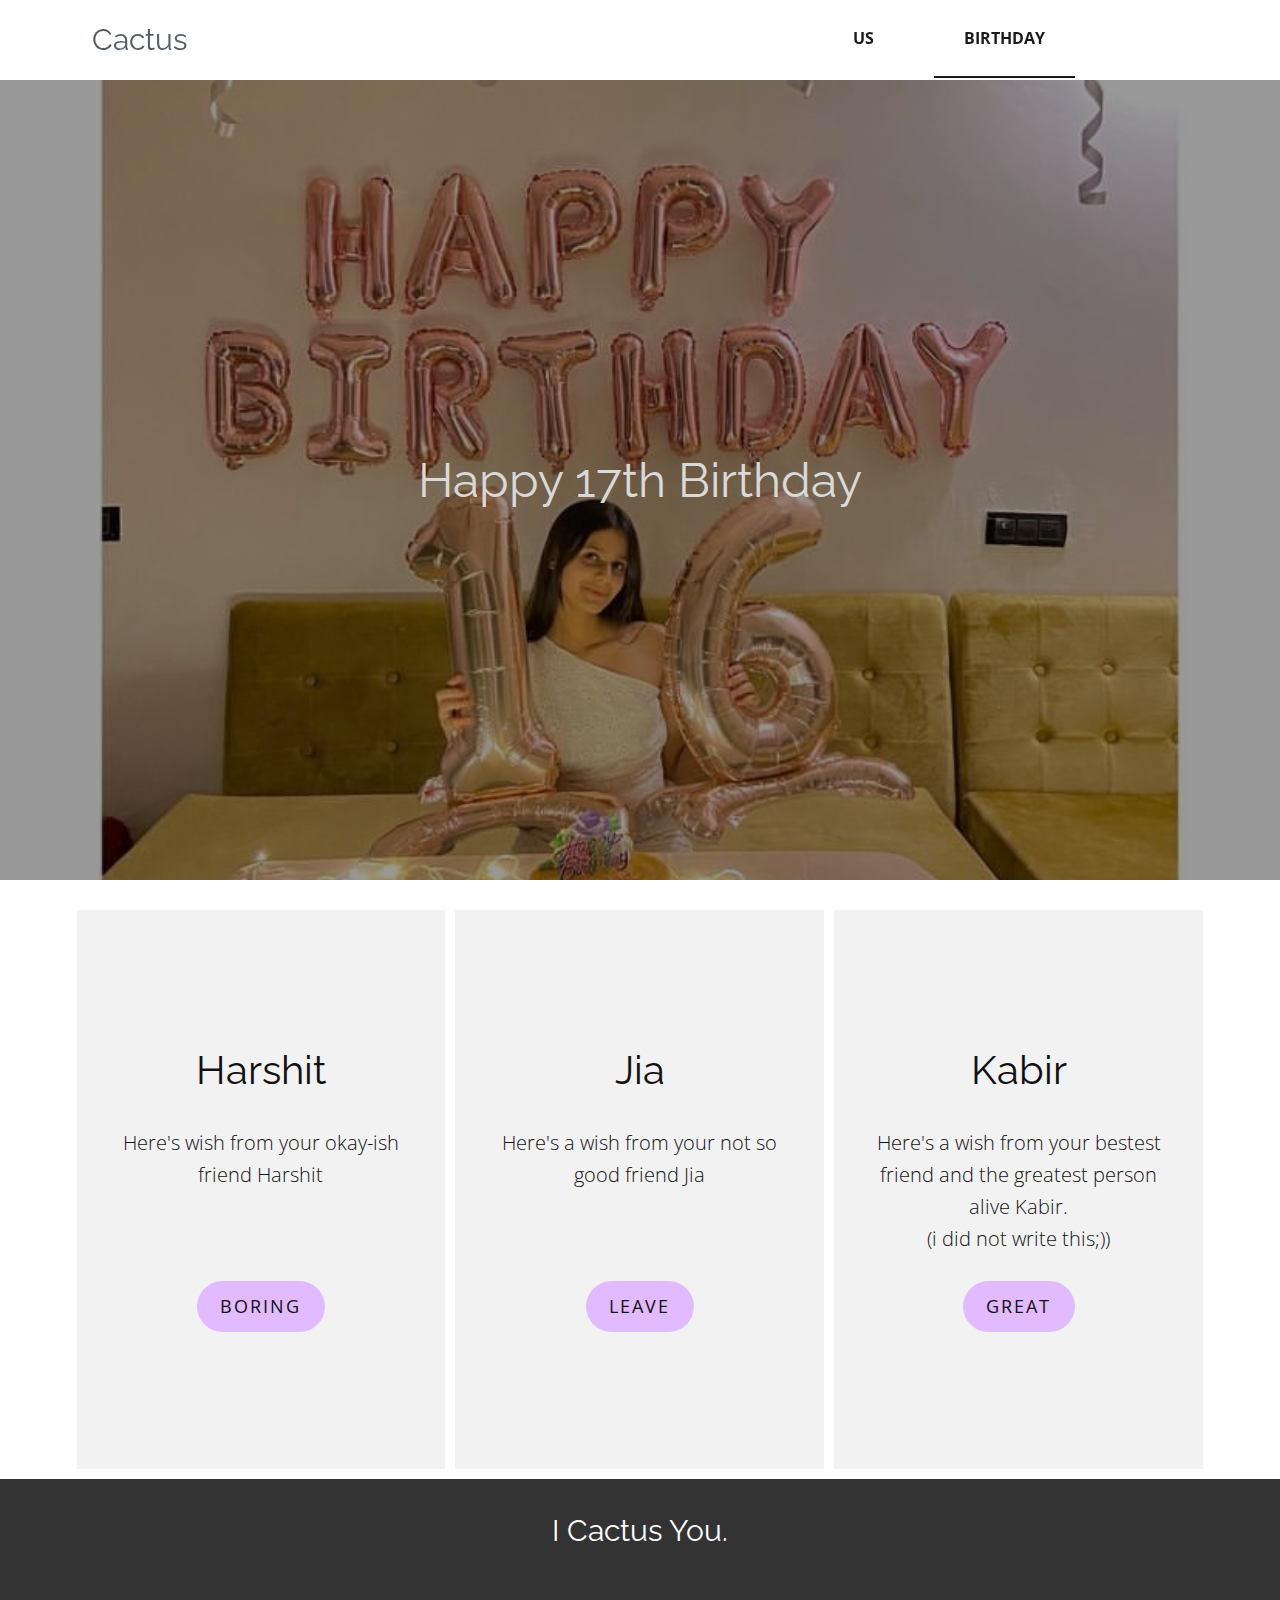
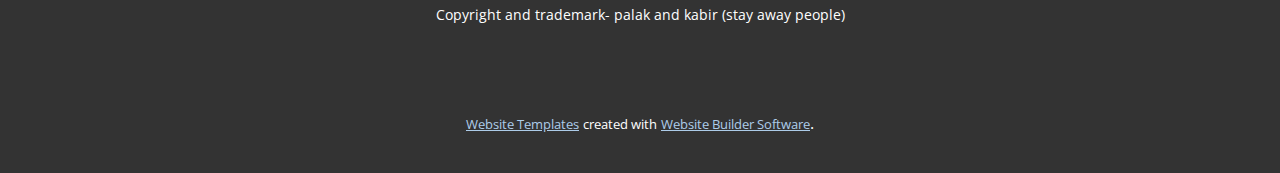
<file: Site1 copy/Birthday.html>
<!DOCTYPE html>
<html style="font-size: 16px;">
  <head>
    <meta name="viewport" content="width=device-width, initial-scale=1.0">
    <meta charset="utf-8">
    <meta name="keywords" content="Happy 17th Birthday">
    <meta name="description" content="">
    <meta name="page_type" content="np-template-header-footer-from-plugin">
    <title>Birthday</title>
    <link rel="stylesheet" href="nicepage.css" media="screen">
<link rel="stylesheet" href="Birthday.css" media="screen">
    <script class="u-script" type="text/javascript" src="jquery.js" defer=""></script>
    <script class="u-script" type="text/javascript" src="nicepage.js" defer=""></script>
    <meta name="generator" content="Nicepage 4.2.6, nicepage.com">
    <link rel="icon" href="images/favicon1.png">
    <link id="u-theme-google-font" rel="stylesheet" href="https://fonts.googleapis.com/css?family=Roboto:100,100i,300,300i,400,400i,500,500i,700,700i,900,900i|Open+Sans:300,300i,400,400i,600,600i,700,700i,800,800i">
    <link id="u-page-google-font" rel="stylesheet" href="https://fonts.googleapis.com/css?family=Raleway:100,100i,200,200i,300,300i,400,400i,500,500i,600,600i,700,700i,800,800i,900,900i">
    
    
    
    <script type="application/ld+json">{
		"@context": "http://schema.org",
		"@type": "Organization",
		"name": "Cactus"
}</script>
    <meta name="theme-color" content="#478ac9">
    <meta property="og:title" content="Birthday">
    <meta property="og:description" content="">
    <meta property="og:type" content="website">
  </head>
  <body class="u-body"><header class="u-clearfix u-header u-sticky u-sticky-e50a u-header" id="sec-36b0"><div class="u-clearfix u-sheet u-sheet-1">
        <nav class="u-menu u-menu-dropdown u-menu-open-right u-offcanvas u-offcanvas-shift u-menu-1" data-responsive-from="SM">
          <div class="menu-collapse" style="font-size: 1rem; letter-spacing: 0px; font-weight: 700; text-transform: uppercase;">
            <a class="u-button-style u-custom-active-border-color u-custom-active-color u-custom-border u-custom-border-color u-custom-borders u-custom-hover-border-color u-custom-left-right-menu-spacing u-custom-padding-bottom u-custom-text-active-color u-custom-text-color u-custom-text-hover-color u-custom-top-bottom-menu-spacing u-nav-link u-text-active-palette-1-base u-text-hover-palette-2-base u-text-palette-5-base" href="#" style="font-size: calc(1em + 6px);">
              <svg viewBox="0 0 24 24"><use xmlns:xlink="http://www.w3.org/1999/xlink" xlink:href="#menu-hamburger"></use></svg>
              <svg version="1.1" xmlns="http://www.w3.org/2000/svg" xmlns:xlink="http://www.w3.org/1999/xlink"><defs><symbol id="menu-hamburger" viewBox="0 0 16 16" style="width: 16px; height: 16px;"><rect y="1" width="16" height="2"></rect><rect y="7" width="16" height="2"></rect><rect y="13" width="16" height="2"></rect>
</symbol>
</defs></svg>
            </a>
          </div>
          <div class="u-custom-menu u-nav-container">
            <ul class="u-nav u-spacing-30 u-unstyled u-nav-1"><li class="u-nav-item"><a class="u-border-2 u-border-active-grey-90 u-border-hover-grey-50 u-border-no-left u-border-no-right u-border-no-top u-button-style u-nav-link u-text-active-grey-90 u-text-grey-90 u-text-hover-grey-90" href="Us.html" style="padding: 30px;">Us</a>
</li><li class="u-nav-item"><a class="u-border-2 u-border-active-grey-90 u-border-hover-grey-50 u-border-no-left u-border-no-right u-border-no-top u-button-style u-nav-link u-text-active-grey-90 u-text-grey-90 u-text-hover-grey-90" href="Birthday.html" style="padding: 30px;">Birthday</a>
</li></ul>
          </div>
          <div class="u-custom-menu u-nav-container-collapse">
            <div class="u-container-style u-inner-container-layout u-opacity u-opacity-85 u-palette-5-dark-2 u-sidenav">
              <div class="u-inner-container-layout u-sidenav-overflow">
                <div class="u-menu-close"></div>
                <ul class="u-align-center u-custom-font u-font-raleway u-nav u-popupmenu-items u-unstyled u-nav-2"><li class="u-nav-item"><a class="u-button-style u-nav-link" href="Us.html" style="padding: 30px;">Us</a>
</li><li class="u-nav-item"><a class="u-button-style u-nav-link" href="Birthday.html" style="padding: 30px;">Birthday</a>
</li></ul>
              </div>
            </div>
            <div class="u-black u-menu-overlay u-opacity u-opacity-35"></div>
          </div>
        </nav>
        <h3 class="u-custom-font u-font-raleway u-text u-text-default u-text-palette-5-dark-2 u-text-1">Cactus</h3>
      </div><style class="u-sticky-style" data-style-id="e50a">.u-sticky-fixed.u-sticky-e50a:before, .u-body.u-sticky-fixed .u-sticky-e50a:before {
border-color: #d9d9d9 !important; border-width: 1px !important; borders: top right bottom left !important
}</style></header>
    <section class="u-align-center u-clearfix u-image u-shading u-section-1" src="" data-image-width="828" data-image-height="827" id="sec-8fa6">
      <div class="u-clearfix u-sheet u-valign-middle-lg u-valign-middle-md u-valign-middle-sm u-valign-middle-xl u-sheet-1">
        <h1 class="u-custom-font u-font-raleway u-text u-text-default u-text-grey-15 u-title u-text-1">Happy 17th Birthday</h1>
      </div>
    </section>
    <section class="u-align-left u-clearfix u-section-2" id="sec-1824">
      <div class="u-clearfix u-sheet u-sheet-1">
        <div class="u-expanded-width-xs u-list u-list-1">
          <div class="u-repeater u-repeater-1">
            <div class="u-align-center u-container-style u-custom-item u-grey-5 u-list-item u-repeater-item">
              <div class="u-container-layout u-similar-container u-container-layout-1">
                <h1 class="u-custom-font u-custom-item u-font-raleway u-text u-text-default u-text-1">Harshit</h1>
                <p class="u-custom-item u-text u-text-2">Here's wish from your okay-ish friend Harshit<br>
                  <br>
                  <br>
                </p>
                <a href="https://youtu.be/MCIZfVdMT_w" class="u-border-none u-btn u-btn-round u-button-style u-color-scheme-summer-time u-color-style-multicolor-1 u-custom-color-2 u-custom-item u-radius-50 u-btn-1">Boring</a>
              </div>
            </div>
            <div class="u-align-center u-container-style u-custom-item u-grey-5 u-list-item u-repeater-item">
              <div class="u-container-layout u-similar-container u-container-layout-2">
                <h1 class="u-custom-font u-custom-item u-font-raleway u-text u-text-default u-text-3">Jia</h1>
                <p class="u-custom-item u-text u-text-4">Here's a wish from your not so good friend Jia<br>
                  <br>
                  <br>
                </p>
                <a href="https://youtu.be/Bh99SaJxR5A" class="u-border-none u-btn u-btn-round u-button-style u-color-scheme-summer-time u-color-style-multicolor-1 u-custom-color-2 u-custom-item u-radius-50 u-btn-2">Leave</a>
              </div>
            </div>
            <div class="u-align-center u-container-style u-custom-item u-grey-5 u-list-item u-repeater-item">
              <div class="u-container-layout u-similar-container u-container-layout-3">
                <h1 class="u-custom-font u-custom-item u-font-raleway u-text u-text-default u-text-5">Kabir</h1>
                <p class="u-custom-item u-text u-text-6">Here's a wish from your bestest friend and the greatest person alive Kabir.<br>(i did not write this;))
                </p>
                <a href="https://youtu.be/FWjX_xLuc6g" class="u-border-none u-btn u-btn-round u-button-style u-color-scheme-summer-time u-color-style-multicolor-1 u-custom-color-2 u-custom-item u-radius-50 u-btn-3">Great</a>
              </div>
            </div>
          </div>
        </div>
      </div>
    </section>
    
    
    <footer class="u-align-center u-clearfix u-footer u-grey-80 u-footer" id="sec-8d24"><div class="u-clearfix u-sheet u-sheet-1">
        <p class="u-custom-font u-font-raleway u-text u-text-1">I Cactus You. </p>
        <p class="u-small-text u-text u-text-variant u-text-2">Copyright and trademark- palak and kabir (stay away people)<br>
        </p>
      </div></footer>
    <section class="u-backlink u-clearfix u-grey-80">
      <a class="u-link" href="https://nicepage.com/website-templates" target="_blank">
        <span>Website Templates</span>
      </a>
      <p class="u-text">
        <span>created with</span>
      </p>
      <a class="u-link" href="" target="_blank">
        <span>Website Builder Software</span>
      </a>. 
    </section>
  </body>
</html>
</file>
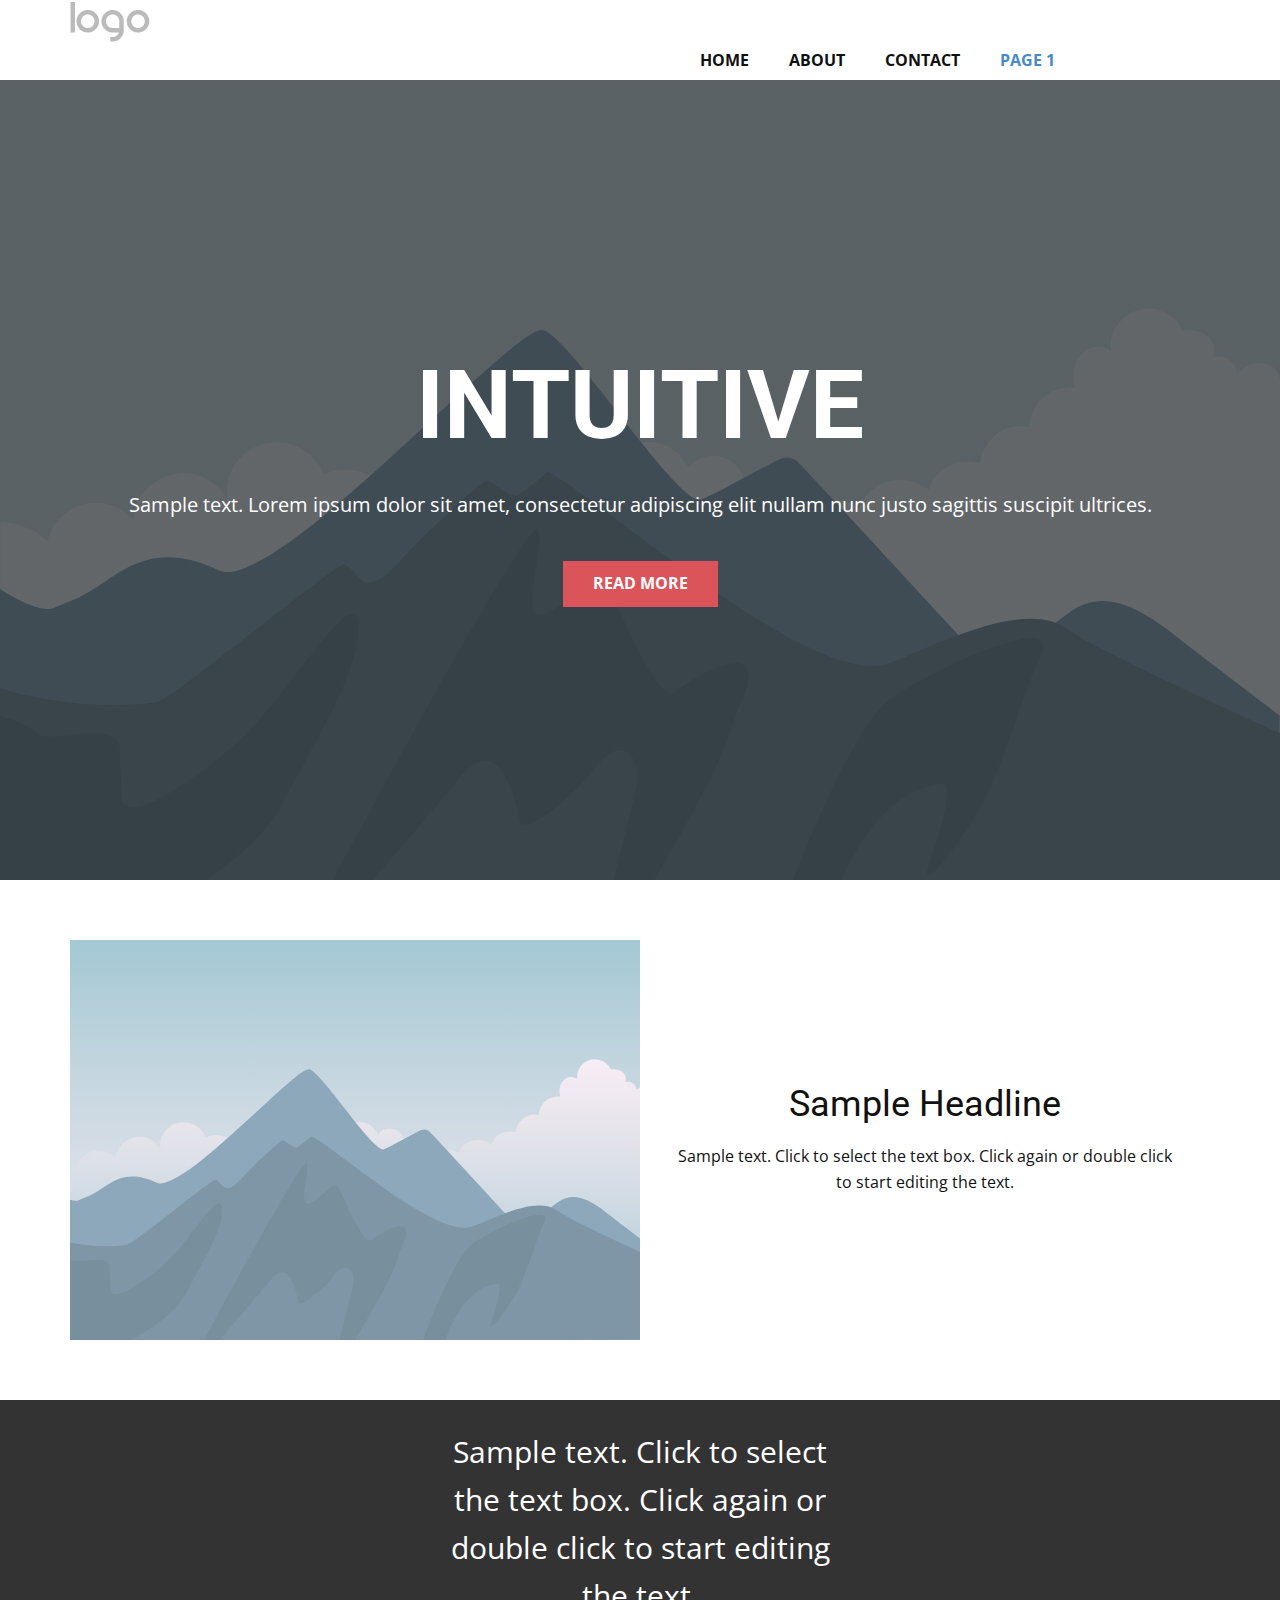
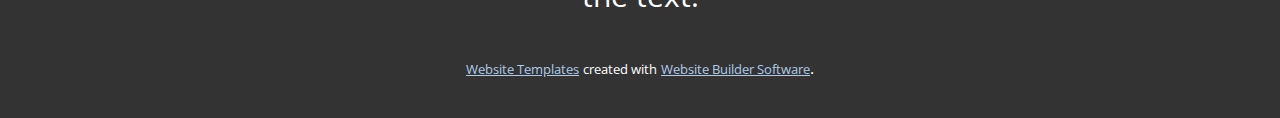
<file: Site1 copy/Page-1.html>
<!DOCTYPE html>
<html style="font-size: 16px;">
  <head>
    <meta name="viewport" content="width=device-width, initial-scale=1.0">
    <meta charset="utf-8">
    <meta name="keywords" content="INTUITIVE">
    <meta name="description" content="">
    <meta name="page_type" content="np-template-header-footer-from-plugin">
    <title>Page 1</title>
    <link rel="stylesheet" href="nicepage.css" media="screen">
<link rel="stylesheet" href="Page-1.css" media="screen">
    <script class="u-script" type="text/javascript" src="jquery.js" defer=""></script>
    <script class="u-script" type="text/javascript" src="nicepage.js" defer=""></script>
    <meta name="generator" content="Nicepage 4.2.6, nicepage.com">
    <link id="u-theme-google-font" rel="stylesheet" href="https://fonts.googleapis.com/css?family=Roboto:100,100i,300,300i,400,400i,500,500i,700,700i,900,900i|Open+Sans:300,300i,400,400i,600,600i,700,700i,800,800i">
    
    
    
    <script type="application/ld+json">{
		"@context": "http://schema.org",
		"@type": "Organization",
		"name": "",
		"logo": "images/default-logo.png"
}</script>
    <meta name="theme-color" content="#478ac9">
    <meta property="og:title" content="Page 1">
    <meta property="og:type" content="website">
  </head>
  <body class="u-body"><header class="u-clearfix u-header u-header" id="sec-36b0"><div class="u-clearfix u-sheet u-valign-middle u-sheet-1">
        <a href="https://nicepage.com" class="u-image u-logo u-image-1">
          <img src="images/default-logo.png" class="u-logo-image u-logo-image-1">
        </a>
        <nav class="u-menu u-menu-dropdown u-offcanvas u-menu-1">
          <div class="menu-collapse" style="font-size: 1rem; letter-spacing: 0px;">
            <a class="u-button-style u-custom-left-right-menu-spacing u-custom-padding-bottom u-custom-top-bottom-menu-spacing u-nav-link u-text-active-palette-1-base u-text-hover-palette-2-base" href="#">
              <svg viewBox="0 0 24 24"><use xmlns:xlink="http://www.w3.org/1999/xlink" xlink:href="#menu-hamburger"></use></svg>
              <svg version="1.1" xmlns="http://www.w3.org/2000/svg" xmlns:xlink="http://www.w3.org/1999/xlink"><defs><symbol id="menu-hamburger" viewBox="0 0 16 16" style="width: 16px; height: 16px;"><rect y="1" width="16" height="2"></rect><rect y="7" width="16" height="2"></rect><rect y="13" width="16" height="2"></rect>
</symbol>
</defs></svg>
            </a>
          </div>
          <div class="u-nav-container">
            <ul class="u-nav u-unstyled u-nav-1"><li class="u-nav-item"><a class="u-button-style u-nav-link u-text-active-palette-1-base u-text-hover-palette-2-base" href="Home.html" style="padding: 10px 20px;">Home</a>
</li><li class="u-nav-item"><a class="u-button-style u-nav-link u-text-active-palette-1-base u-text-hover-palette-2-base" href="About.html" style="padding: 10px 20px;">About</a>
</li><li class="u-nav-item"><a class="u-button-style u-nav-link u-text-active-palette-1-base u-text-hover-palette-2-base" href="Contact.html" style="padding: 10px 20px;">Contact</a>
</li><li class="u-nav-item"><a class="u-button-style u-nav-link u-text-active-palette-1-base u-text-hover-palette-2-base" href="Page-1.html" style="padding: 10px 20px;">Page 1</a>
</li></ul>
          </div>
          <div class="u-nav-container-collapse">
            <div class="u-black u-container-style u-inner-container-layout u-opacity u-opacity-95 u-sidenav">
              <div class="u-inner-container-layout u-sidenav-overflow">
                <div class="u-menu-close"></div>
                <ul class="u-align-center u-nav u-popupmenu-items u-unstyled u-nav-2"><li class="u-nav-item"><a class="u-button-style u-nav-link" href="Home.html">Home</a>
</li><li class="u-nav-item"><a class="u-button-style u-nav-link" href="About.html">About</a>
</li><li class="u-nav-item"><a class="u-button-style u-nav-link" href="Contact.html">Contact</a>
</li><li class="u-nav-item"><a class="u-button-style u-nav-link" href="Page-1.html">Page 1</a>
</li></ul>
              </div>
            </div>
            <div class="u-black u-menu-overlay u-opacity u-opacity-70"></div>
          </div>
        </nav>
      </div></header>
    <section class="u-align-center u-clearfix u-image u-shading u-section-1" src="" data-image-width="256" data-image-height="256" id="sec-a3fb">
      <div class="u-clearfix u-sheet u-valign-middle u-sheet-1">
        <h1 class="u-text u-text-default u-title u-text-1">INTUITIVE</h1>
        <p class="u-large-text u-text u-text-default u-text-variant u-text-2">Sample text. Lorem ipsum dolor sit amet, consectetur adipiscing elit nullam nunc justo sagittis suscipit ultrices.</p>
        <a href="#" class="u-btn u-button-style u-palette-2-base u-btn-1">Read More</a>
      </div>
    </section>
    <section class="u-clearfix u-section-2" id="sec-dc78">
      <div class="u-clearfix u-sheet u-sheet-1">
        <div class="u-clearfix u-expanded-width u-layout-wrap u-layout-wrap-1">
          <div class="u-layout">
            <div class="u-layout-row">
              <div class="u-container-style u-image u-layout-cell u-size-30 u-image-1" data-image-width="400" data-image-height="265">
                <div class="u-container-layout u-valign-top u-container-layout-1"></div>
              </div>
              <div class="u-align-center u-container-style u-layout-cell u-size-30 u-layout-cell-2">
                <div class="u-container-layout u-valign-middle u-container-layout-2">
                  <h2 class="u-text u-text-default u-text-1">Sample Headline</h2>
                  <p class="u-text u-text-default u-text-2">Sample text. Click to select the text box. Click again or double click to start editing the text.</p>
                </div>
              </div>
            </div>
          </div>
        </div>
      </div>
    </section>
    
    
    <footer class="u-align-center u-clearfix u-footer u-grey-80 u-footer" id="sec-8d24"><div class="u-clearfix u-sheet u-sheet-1">
        <p class="u-small-text u-text u-text-variant u-text-1">Sample text. Click to select the text box. Click again or double click to start editing the text.</p>
      </div></footer>
    <section class="u-backlink u-clearfix u-grey-80">
      <a class="u-link" href="https://nicepage.com/website-templates" target="_blank">
        <span>Website Templates</span>
      </a>
      <p class="u-text">
        <span>created with</span>
      </p>
      <a class="u-link" href="" target="_blank">
        <span>Website Builder Software</span>
      </a>. 
    </section>
  </body>
</html>
</file>
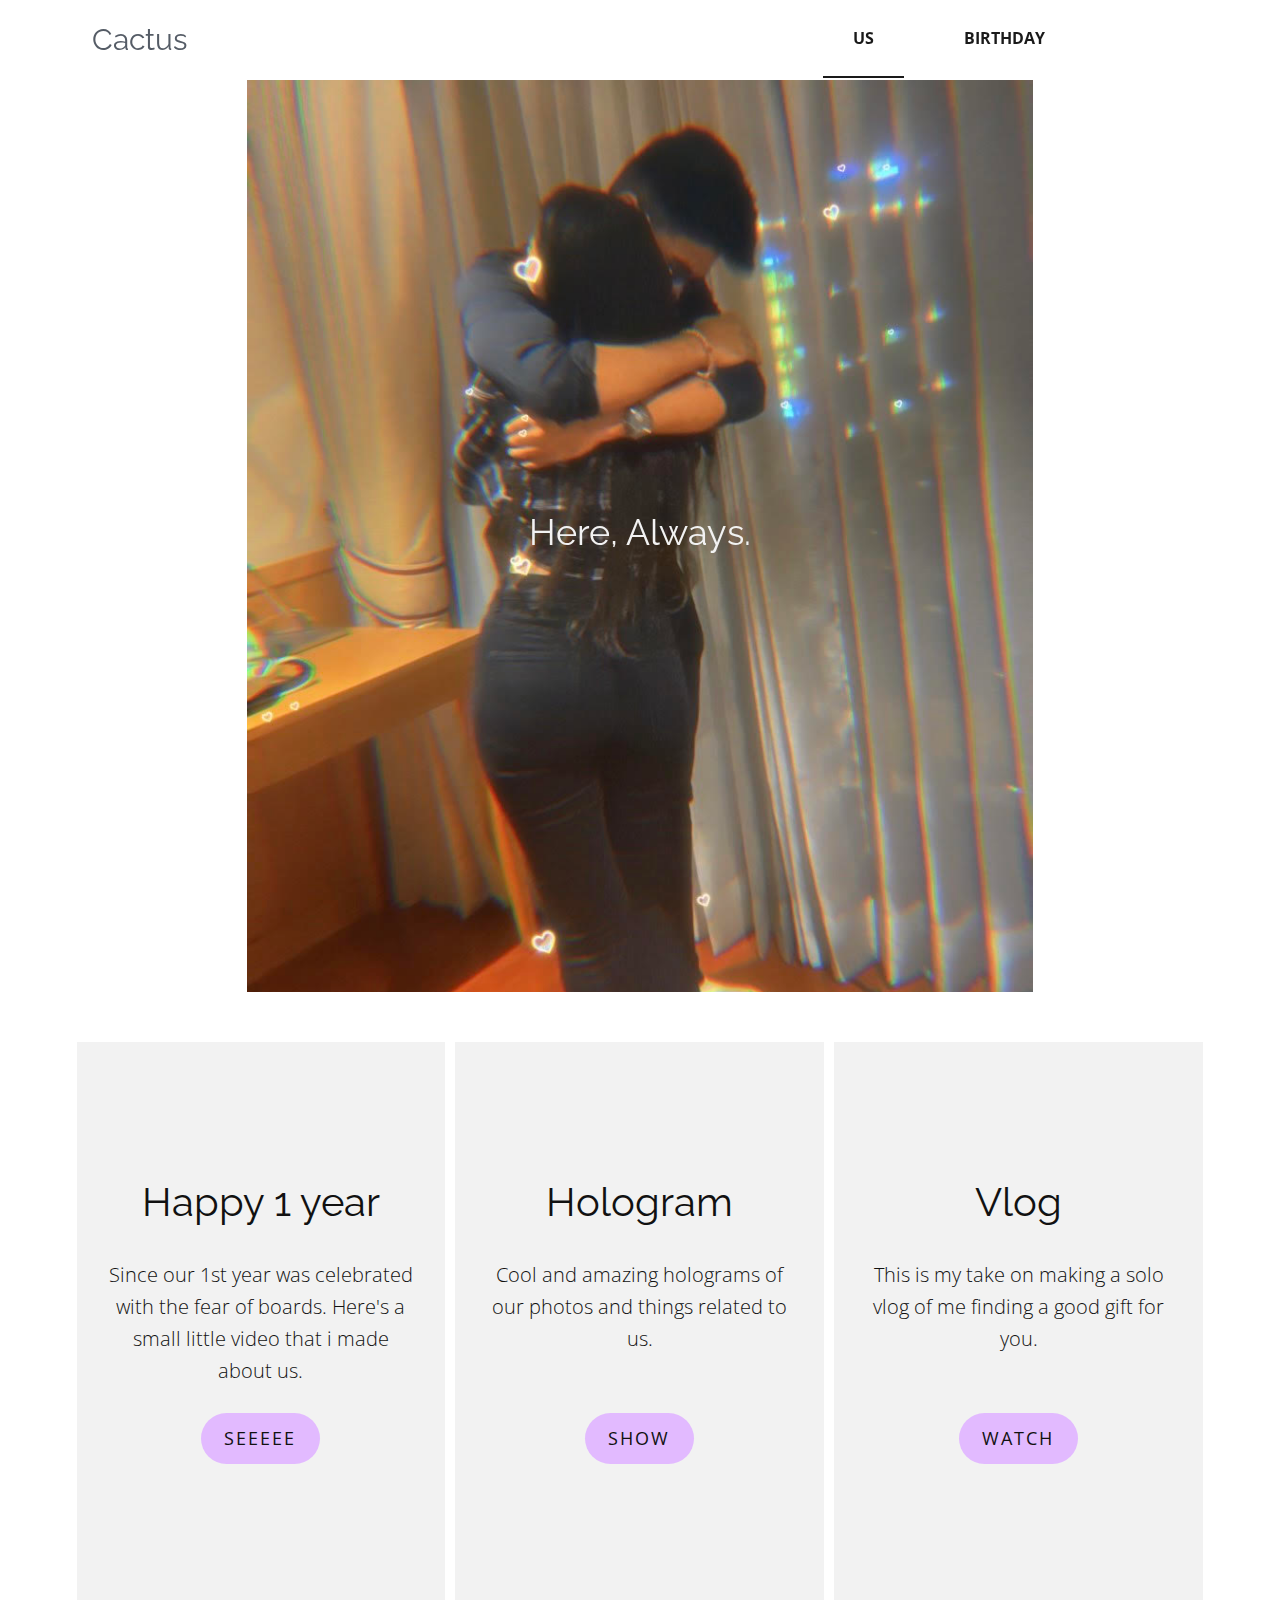
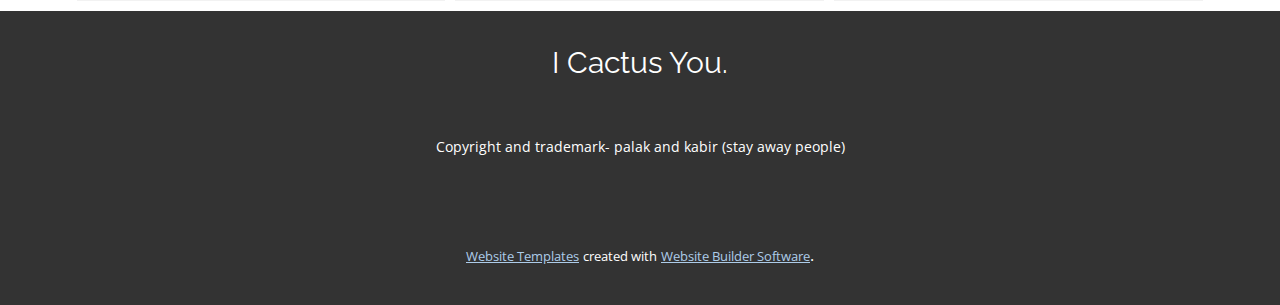
<file: Site1 copy/Us.html>
<!DOCTYPE html>
<html style="font-size: 16px;">
  <head>
    <meta name="viewport" content="width=device-width, initial-scale=1.0">
    <meta charset="utf-8">
    <meta name="keywords" content="Happy 1 year, Hologram, Vlog">
    <meta name="description" content="">
    <meta name="page_type" content="np-template-header-footer-from-plugin">
    <title>Us</title>
    <link rel="stylesheet" href="nicepage.css" media="screen">
<link rel="stylesheet" href="Us.css" media="screen">
    <script class="u-script" type="text/javascript" src="jquery.js" defer=""></script>
    <script class="u-script" type="text/javascript" src="nicepage.js" defer=""></script>
    <meta name="generator" content="Nicepage 4.2.6, nicepage.com">
    <link rel="icon" href="images/favicon1.png">
    <link id="u-theme-google-font" rel="stylesheet" href="https://fonts.googleapis.com/css?family=Roboto:100,100i,300,300i,400,400i,500,500i,700,700i,900,900i|Open+Sans:300,300i,400,400i,600,600i,700,700i,800,800i">
    <link id="u-page-google-font" rel="stylesheet" href="https://fonts.googleapis.com/css?family=Raleway:100,100i,200,200i,300,300i,400,400i,500,500i,600,600i,700,700i,800,800i,900,900i">
    
    
    
    
    <script type="application/ld+json">{
		"@context": "http://schema.org",
		"@type": "Organization",
		"name": "Cactus"
}</script>
    <meta name="theme-color" content="#478ac9">
    <meta property="og:title" content="Us">
    <meta property="og:description" content="">
    <meta property="og:type" content="website">
  </head>
  <body class="u-body"><header class="u-clearfix u-header u-sticky u-sticky-e50a u-header" id="sec-36b0"><div class="u-clearfix u-sheet u-sheet-1">
        <nav class="u-menu u-menu-dropdown u-menu-open-right u-offcanvas u-offcanvas-shift u-menu-1" data-responsive-from="SM">
          <div class="menu-collapse" style="font-size: 1rem; letter-spacing: 0px; font-weight: 700; text-transform: uppercase;">
            <a class="u-button-style u-custom-active-border-color u-custom-active-color u-custom-border u-custom-border-color u-custom-borders u-custom-hover-border-color u-custom-left-right-menu-spacing u-custom-padding-bottom u-custom-text-active-color u-custom-text-color u-custom-text-hover-color u-custom-top-bottom-menu-spacing u-nav-link u-text-active-palette-1-base u-text-hover-palette-2-base u-text-palette-5-base" href="#" style="font-size: calc(1em + 6px);">
              <svg viewBox="0 0 24 24"><use xmlns:xlink="http://www.w3.org/1999/xlink" xlink:href="#menu-hamburger"></use></svg>
              <svg version="1.1" xmlns="http://www.w3.org/2000/svg" xmlns:xlink="http://www.w3.org/1999/xlink"><defs><symbol id="menu-hamburger" viewBox="0 0 16 16" style="width: 16px; height: 16px;"><rect y="1" width="16" height="2"></rect><rect y="7" width="16" height="2"></rect><rect y="13" width="16" height="2"></rect>
</symbol>
</defs></svg>
            </a>
          </div>
          <div class="u-custom-menu u-nav-container">
            <ul class="u-nav u-spacing-30 u-unstyled u-nav-1"><li class="u-nav-item"><a class="u-border-2 u-border-active-grey-90 u-border-hover-grey-50 u-border-no-left u-border-no-right u-border-no-top u-button-style u-nav-link u-text-active-grey-90 u-text-grey-90 u-text-hover-grey-90" href="Us.html" style="padding: 30px;">Us</a>
</li><li class="u-nav-item"><a class="u-border-2 u-border-active-grey-90 u-border-hover-grey-50 u-border-no-left u-border-no-right u-border-no-top u-button-style u-nav-link u-text-active-grey-90 u-text-grey-90 u-text-hover-grey-90" href="Birthday.html" style="padding: 30px;">Birthday</a>
</li></ul>
          </div>
          <div class="u-custom-menu u-nav-container-collapse">
            <div class="u-container-style u-inner-container-layout u-opacity u-opacity-85 u-palette-5-dark-2 u-sidenav">
              <div class="u-inner-container-layout u-sidenav-overflow">
                <div class="u-menu-close"></div>
                <ul class="u-align-center u-custom-font u-font-raleway u-nav u-popupmenu-items u-unstyled u-nav-2"><li class="u-nav-item"><a class="u-button-style u-nav-link" href="Us.html" style="padding: 30px;">Us</a>
</li><li class="u-nav-item"><a class="u-button-style u-nav-link" href="Birthday.html" style="padding: 30px;">Birthday</a>
</li></ul>
              </div>
            </div>
            <div class="u-black u-menu-overlay u-opacity u-opacity-35"></div>
          </div>
        </nav>
        <h3 class="u-custom-font u-font-raleway u-text u-text-default u-text-palette-5-dark-2 u-text-1">Cactus</h3>
      </div><style class="u-sticky-style" data-style-id="e50a">.u-sticky-fixed.u-sticky-e50a:before, .u-body.u-sticky-fixed .u-sticky-e50a:before {
border-color: #d9d9d9 !important; border-width: 1px !important; borders: top right bottom left !important
}</style></header>
    <section class="u-align-center u-clearfix u-section-1" id="sec-4fca">
      <div class="u-clearfix u-sheet u-valign-middle"></div>
    </section>
    <section class="u-align-center u-clearfix u-section-2" id="sec-2189">
      <div class="u-clearfix u-sheet u-valign-middle-lg u-valign-middle-md u-sheet-1">
        <div class="u-carousel u-expanded-width u-gallery u-gallery-slider u-layout-carousel u-lightbox u-show-text-none u-gallery-1" data-interval="2500" data-u-ride="carousel" id="carousel-bb98">
          <ol class="u-absolute-hcenter u-carousel-indicators u-hidden u-carousel-indicators-1">
            <li data-u-target="#carousel-bb98" data-u-slide-to="0" class="u-active u-grey-70 u-shape-circle" style="width: 10px; height: 10px;"></li>
            <li data-u-target="#carousel-bb98" data-u-slide-to="1" class="u-grey-70 u-shape-circle" style="width: 10px; height: 10px;"></li>
            <li data-u-target="#carousel-bb98" data-u-slide-to="2" class="u-grey-70 u-shape-circle" style="width: 10px; height: 10px;"></li>
            <li data-u-target="#carousel-bb98" data-u-slide-to="3" class="u-grey-70 u-shape-circle" style="width: 10px; height: 10px;"></li>
          </ol>
          <div class="u-carousel-inner u-gallery-inner u-gallery-inner-1" role="listbox">
            <div class="u-active u-carousel-item u-gallery-item u-carousel-item-1">
              <div class="u-back-slide" data-image-width="828" data-image-height="961">
                <img class="u-back-image u-expanded u-image-contain u-back-image-1" src="images/unnamed.jpg">
              </div>
              <div class="u-align-center u-over-slide u-shading u-valign-bottom u-over-slide-1">
                <h3 class="u-gallery-heading">Sample Title</h3>
                <p class="u-gallery-text">Sample Text</p>
              </div>
            </div>
            <div class="u-carousel-item u-gallery-item u-carousel-item-2" data-image-width="768" data-image-height="960">
              <div class="u-back-slide">
                <img class="u-back-image u-expanded u-image-contain u-back-image-2" src="images/IMG_9571.JPG">
              </div>
              <div class="u-align-center u-over-slide u-shading u-valign-bottom u-over-slide-2">
                <h3 class="u-gallery-heading"></h3>
                <p class="u-gallery-text"></p>
              </div>
              <style data-mode="XL"></style>
              <style data-mode="LG" data-visited="true"></style>
              <style data-mode="MD" data-visited="true"></style>
              <style data-mode="SM" data-visited="true"></style>
              <style data-mode="XS" data-visited="true"></style>
            </div>
            <div class="u-carousel-item u-gallery-item u-carousel-item-3" data-image-width="1600" data-image-height="1600">
              <div class="u-back-slide" data-image-width="1080" data-image-height="1350">
                <img class="u-back-image u-expanded u-image-contain u-back-image-3" src="images/unnamed-2.jpg">
              </div>
              <div class="u-align-center u-over-slide u-shading u-valign-bottom u-over-slide-3">
                <h3 class="u-gallery-heading"></h3>
                <p class="u-gallery-text"></p>
              </div>
              <style data-mode="XL"></style>
              <style data-mode="LG" data-visited="true"></style>
              <style data-mode="MD" data-visited="true"></style>
              <style data-mode="SM" data-visited="true"></style>
              <style data-mode="XS" data-visited="true"></style>
            </div>
            <div class="u-carousel-item u-gallery-item u-carousel-item-4" data-image-width="1600" data-image-height="1600">
              <div class="u-back-slide">
                <img class="u-back-image u-expanded u-image-contain u-back-image-4" src="images/IMG_96031.JPG">
              </div>
              <div class="u-align-center u-over-slide u-shading u-valign-bottom u-over-slide-4">
                <h3 class="u-gallery-heading"></h3>
                <p class="u-gallery-text"></p>
              </div>
              <style data-mode="XL"></style>
              <style data-mode="LG" data-visited="true"></style>
              <style data-mode="MD" data-visited="true"></style>
              <style data-mode="SM" data-visited="true"></style>
              <style data-mode="XS" data-visited="true"></style>
            </div>
          </div>
          <a class="u-absolute-vcenter u-carousel-control u-carousel-control-prev u-grey-70 u-hidden u-icon-circle u-opacity u-opacity-70 u-spacing-10 u-text-white u-carousel-control-1" href="#carousel-bb98" role="button" data-u-slide="prev">
            <span aria-hidden="true">
              <svg viewBox="0 0 451.847 451.847"><path d="M97.141,225.92c0-8.095,3.091-16.192,9.259-22.366L300.689,9.27c12.359-12.359,32.397-12.359,44.751,0
c12.354,12.354,12.354,32.388,0,44.748L173.525,225.92l171.903,171.909c12.354,12.354,12.354,32.391,0,44.744
c-12.354,12.365-32.386,12.365-44.745,0l-194.29-194.281C100.226,242.115,97.141,234.018,97.141,225.92z"></path></svg>
            </span>
            <span class="sr-only">
              <svg viewBox="0 0 451.847 451.847"><path d="M97.141,225.92c0-8.095,3.091-16.192,9.259-22.366L300.689,9.27c12.359-12.359,32.397-12.359,44.751,0
c12.354,12.354,12.354,32.388,0,44.748L173.525,225.92l171.903,171.909c12.354,12.354,12.354,32.391,0,44.744
c-12.354,12.365-32.386,12.365-44.745,0l-194.29-194.281C100.226,242.115,97.141,234.018,97.141,225.92z"></path></svg>
            </span>
          </a>
          <a class="u-absolute-vcenter u-carousel-control u-carousel-control-next u-grey-70 u-hidden u-icon-circle u-opacity u-opacity-70 u-spacing-10 u-text-white u-carousel-control-2" href="#carousel-bb98" role="button" data-u-slide="next">
            <span aria-hidden="true">
              <svg viewBox="0 0 451.846 451.847"><path d="M345.441,248.292L151.154,442.573c-12.359,12.365-32.397,12.365-44.75,0c-12.354-12.354-12.354-32.391,0-44.744
L278.318,225.92L106.409,54.017c-12.354-12.359-12.354-32.394,0-44.748c12.354-12.359,32.391-12.359,44.75,0l194.287,194.284
c6.177,6.18,9.262,14.271,9.262,22.366C354.708,234.018,351.617,242.115,345.441,248.292z"></path></svg>
            </span>
            <span class="sr-only">
              <svg viewBox="0 0 451.846 451.847"><path d="M345.441,248.292L151.154,442.573c-12.359,12.365-32.397,12.365-44.75,0c-12.354-12.354-12.354-32.391,0-44.744
L278.318,225.92L106.409,54.017c-12.354-12.359-12.354-32.394,0-44.748c12.354-12.359,32.391-12.359,44.75,0l194.287,194.284
c6.177,6.18,9.262,14.271,9.262,22.366C354.708,234.018,351.617,242.115,345.441,248.292z"></path></svg>
            </span>
          </a>
        </div>
        <p class="u-custom-font u-font-raleway u-large-text u-text u-text-default-xs u-text-grey-5 u-text-variant u-text-1">Here, Always.</p>
      </div>
    </section>
    <section class="u-align-left u-clearfix u-section-3" id="sec-c889">
      <div class="u-clearfix u-sheet u-sheet-1">
        <div class="u-list u-list-1">
          <div class="u-repeater u-repeater-1">
            <div class="u-align-center u-container-style u-custom-item u-grey-5 u-list-item u-repeater-item">
              <div class="u-container-layout u-similar-container u-container-layout-1">
                <h1 class="u-custom-font u-custom-item u-font-raleway u-text u-text-default u-text-1">Happy 1 year</h1>
                <p class="u-custom-item u-text u-text-2">Since our 1st year was celebrated with the fear of boards. Here's a small little video that i made about us.</p>
                <a href="https://youtu.be/tQvUsXCzuK4" class="u-border-none u-btn u-btn-round u-button-style u-color-scheme-summer-time u-color-style-multicolor-1 u-custom-color-2 u-custom-item u-radius-50 u-btn-1" target="_blank">Seeeee</a>
              </div>
            </div>
            <div class="u-align-center u-container-style u-custom-item u-grey-5 u-list-item u-repeater-item">
              <div class="u-container-layout u-similar-container u-container-layout-2">
                <h1 class="u-custom-font u-custom-item u-font-raleway u-text u-text-default u-text-3">Hologram</h1>
                <p class="u-custom-item u-text u-text-4">Cool and amazing holograms of our photos and things related to us.<br>
                  <br>
                </p>
                <a href="https://nicepage.com/k/astrology-website-templates" class="u-border-none u-btn u-btn-round u-button-style u-color-scheme-summer-time u-color-style-multicolor-1 u-custom-color-2 u-custom-item u-radius-50 u-btn-2">SHOW</a>
              </div>
            </div>
            <div class="u-align-center u-container-style u-custom-item u-grey-5 u-list-item u-repeater-item">
              <div class="u-container-layout u-similar-container u-container-layout-3">
                <h1 class="u-custom-font u-custom-item u-font-raleway u-text u-text-default u-text-5">Vlog</h1>
                <p class="u-custom-item u-text u-text-6">This is my take on making a solo vlog of me finding a good gift for you.<br>
                  <br>
                </p>
                <a href="https://youtu.be/SHAydXv5100" class="u-border-none u-btn u-btn-round u-button-style u-color-scheme-summer-time u-color-style-multicolor-1 u-custom-color-2 u-custom-item u-radius-50 u-btn-3">Watch</a>
              </div>
            </div>
          </div>
        </div>
      </div>
    </section>
    
    
    <footer class="u-align-center u-clearfix u-footer u-grey-80 u-footer" id="sec-8d24"><div class="u-clearfix u-sheet u-sheet-1">
        <p class="u-custom-font u-font-raleway u-text u-text-1">I Cactus You. </p>
        <p class="u-small-text u-text u-text-variant u-text-2">Copyright and trademark- palak and kabir (stay away people)<br>
        </p>
      </div></footer>
    <section class="u-backlink u-clearfix u-grey-80">
      <a class="u-link" href="https://nicepage.com/website-templates" target="_blank">
        <span>Website Templates</span>
      </a>
      <p class="u-text">
        <span>created with</span>
      </p>
      <a class="u-link" href="" target="_blank">
        <span>Website Builder Software</span>
      </a>. 
    </section>
  </body>
</html>
</file>
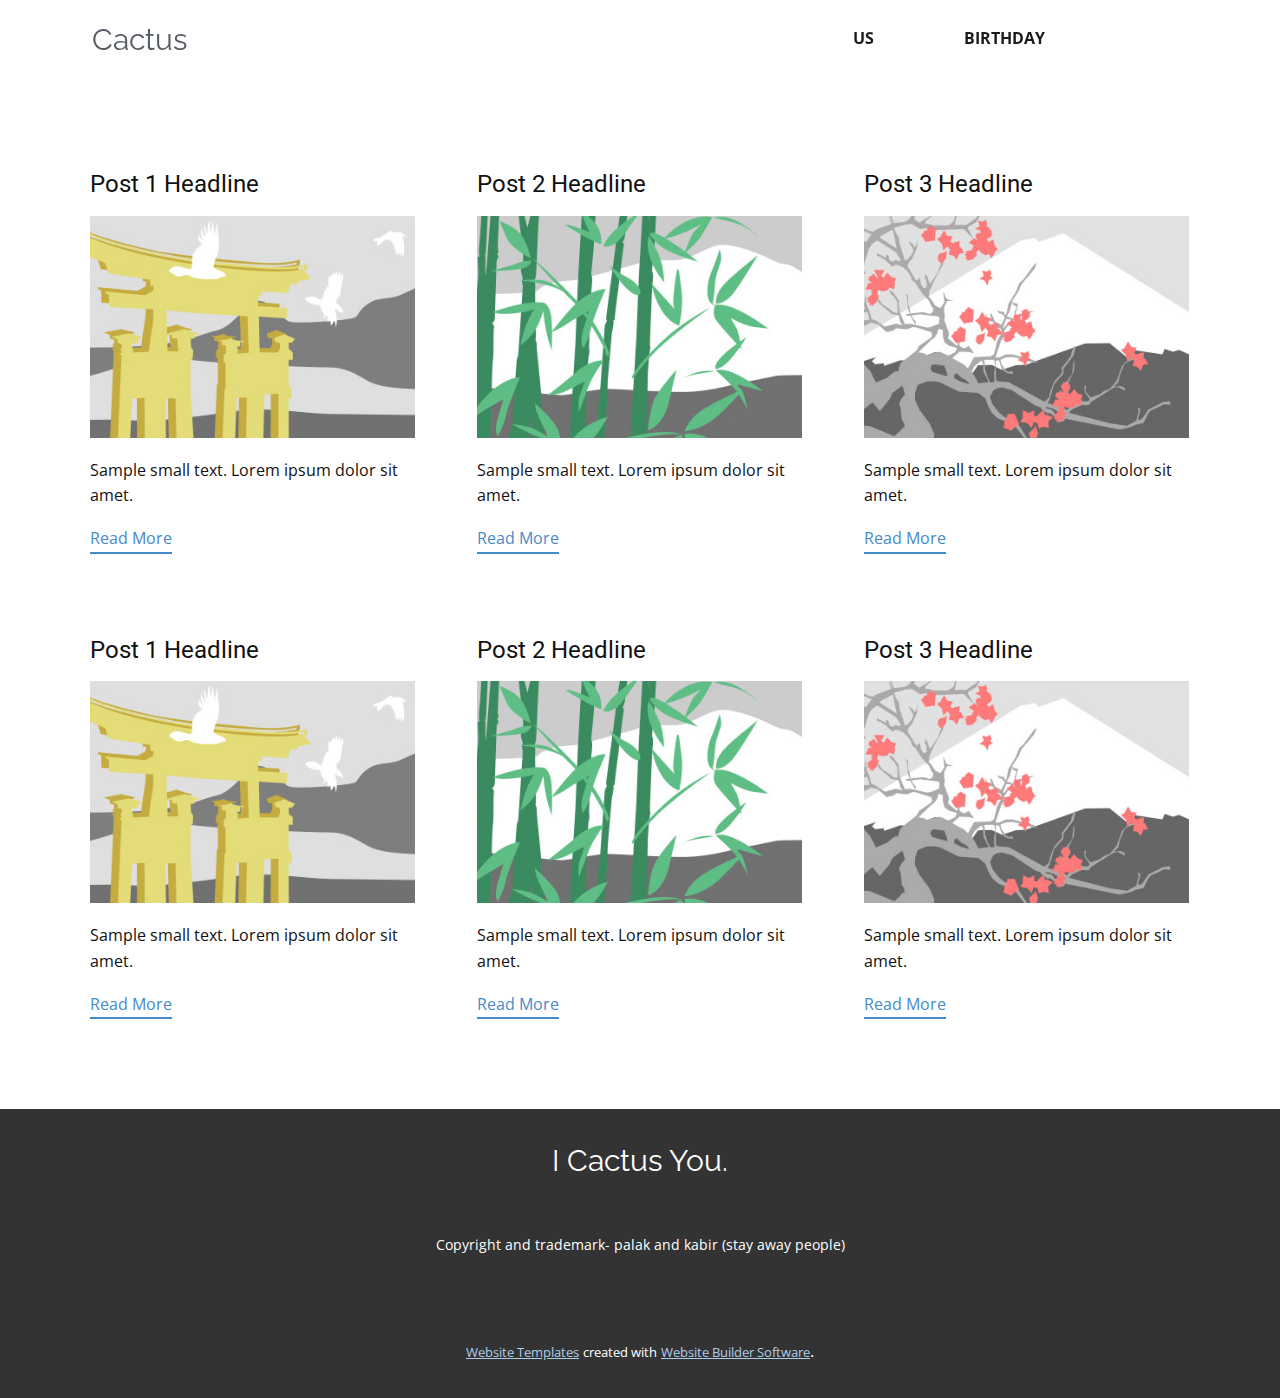
<file: Site1 copy/blog/blog.html>
<html style="font-size: 16px;"><head>
    <meta name="viewport" content="width=device-width, initial-scale=1.0">
    <meta charset="utf-8">
    <meta name="keywords" content="">
    <meta name="description" content="">
    <meta name="page_type" content="np-template-header-footer-from-plugin">
    <title>Blog Template</title>
    <link rel="stylesheet" href="../nicepage.css" media="screen">
<link rel="stylesheet" href="../Blog-Template.css" media="screen">
    <script class="u-script" type="text/javascript" src="../jquery.js" defer=""></script>
    <script class="u-script" type="text/javascript" src="../nicepage.js" defer=""></script>
    <meta name="generator" content="Nicepage 4.2.6, nicepage.com">
    <link rel="icon" href="../images/favicon1.png">
    <link id="u-theme-google-font" rel="stylesheet" href="https://fonts.googleapis.com/css?family=Roboto:100,100i,300,300i,400,400i,500,500i,700,700i,900,900i|Open+Sans:300,300i,400,400i,600,600i,700,700i,800,800i">
    <link id="u-page-google-font" rel="stylesheet" href="https://fonts.googleapis.com/css?family=Raleway:100,100i,200,200i,300,300i,400,400i,500,500i,600,600i,700,700i,800,800i,900,900i">
    
    
    <script type="application/ld+json">{
		"@context": "http://schema.org",
		"@type": "Organization",
		"name": "Cactus"
}</script>
    <meta name="theme-color" content="#478ac9">
  </head>
  <body class="u-body"><header class="u-clearfix u-header u-sticky u-sticky-e50a u-header" id="sec-36b0"><div class="u-clearfix u-sheet u-sheet-1">
        <nav class="u-menu u-menu-dropdown u-menu-open-right u-offcanvas u-offcanvas-shift u-menu-1" data-responsive-from="SM">
          <div class="menu-collapse" style="font-size: 1rem; letter-spacing: 0px; font-weight: 700; text-transform: uppercase;">
            <a class="u-button-style u-custom-active-border-color u-custom-active-color u-custom-border u-custom-border-color u-custom-borders u-custom-hover-border-color u-custom-left-right-menu-spacing u-custom-padding-bottom u-custom-text-active-color u-custom-text-color u-custom-text-hover-color u-custom-top-bottom-menu-spacing u-nav-link u-text-active-palette-1-base u-text-hover-palette-2-base u-text-palette-5-base" href="#" style="font-size: calc(1em + 6px);">
              <svg viewBox="0 0 24 24"><use xmlns:xlink="http://www.w3.org/1999/xlink" xlink:href="#menu-hamburger"></use></svg>
              <svg version="1.1" xmlns="http://www.w3.org/2000/svg" xmlns:xlink="http://www.w3.org/1999/xlink"><defs><symbol id="menu-hamburger" viewBox="0 0 16 16" style="width: 16px; height: 16px;"><rect y="1" width="16" height="2"></rect><rect y="7" width="16" height="2"></rect><rect y="13" width="16" height="2"></rect>
</symbol>
</defs></svg>
            </a>
          </div>
          <div class="u-custom-menu u-nav-container">
            <ul class="u-nav u-spacing-30 u-unstyled u-nav-1"><li class="u-nav-item"><a class="u-border-2 u-border-active-grey-90 u-border-hover-grey-50 u-border-no-left u-border-no-right u-border-no-top u-button-style u-nav-link u-text-active-grey-90 u-text-grey-90 u-text-hover-grey-90" href="../Us.html" style="padding: 30px;">Us</a>
</li><li class="u-nav-item"><a class="u-border-2 u-border-active-grey-90 u-border-hover-grey-50 u-border-no-left u-border-no-right u-border-no-top u-button-style u-nav-link u-text-active-grey-90 u-text-grey-90 u-text-hover-grey-90" href="../Birthday.html" style="padding: 30px;">Birthday</a>
</li></ul>
          </div>
          <div class="u-custom-menu u-nav-container-collapse">
            <div class="u-container-style u-inner-container-layout u-opacity u-opacity-85 u-palette-5-dark-2 u-sidenav">
              <div class="u-inner-container-layout u-sidenav-overflow">
                <div class="u-menu-close"></div>
                <ul class="u-align-center u-custom-font u-font-raleway u-nav u-popupmenu-items u-unstyled u-nav-2"><li class="u-nav-item"><a class="u-button-style u-nav-link" href="../Us.html" style="padding: 30px;">Us</a>
</li><li class="u-nav-item"><a class="u-button-style u-nav-link" href="../Birthday.html" style="padding: 30px;">Birthday</a>
</li></ul>
              </div>
            </div>
            <div class="u-black u-menu-overlay u-opacity u-opacity-35"></div>
          </div>
        </nav>
        <h3 class="u-custom-font u-font-raleway u-text u-text-default u-text-palette-5-dark-2 u-text-1">Cactus</h3>
      </div><style class="u-sticky-style" data-style-id="e50a">.u-sticky-fixed.u-sticky-e50a:before, .u-body.u-sticky-fixed .u-sticky-e50a:before {
border-color: #d9d9d9 !important; border-width: 1px !important; borders: top right bottom left !important
}</style></header>
    <section class="u-clearfix u-section-1" id="sec-9fd0">
      <div class="u-clearfix u-sheet u-valign-middle u-sheet-1"><!--blog--><!--blog_options_json--><!--{"type":"Recent","source":"","tags":"","count":""}--><!--/blog_options_json-->
        <div class="u-blog u-expanded-width u-repeater u-repeater-1"><!--blog_post-->
          <div class="u-blog-post u-container-style u-repeater-item u-white u-repeater-item-1">
            <div class="u-container-layout u-similar-container u-valign-top u-container-layout-1"><!--blog_post_header-->
              <h4 class="u-blog-control u-text u-text-1">
                <a class="u-post-header-link" href="../blog/post-5.html"><!--blog_post_header_content-->Post 1 Headline<!--/blog_post_header_content--></a>
              </h4><!--/blog_post_header--><!--blog_post_image-->
              <a class="u-post-header-link" href="../blog/post-5.html"><img alt="" class="u-blog-control u-expanded-width u-image u-image-default u-image-1" src="[data-uri]"></a><!--/blog_post_image--><!--blog_post_content-->
              <div class="u-blog-control u-post-content u-text u-text-2 fr-view">Sample small text. Lorem ipsum dolor sit amet.</div><!--/blog_post_content--><!--blog_post_readmore-->
              <a href="../blog/post-5.html" class="u-blog-control u-border-2 u-border-palette-1-base u-btn u-btn-rectangle u-button-style u-none u-btn-1"><!--blog_post_readmore_content--><!--options_json--><!--{"content":"","defaultValue":"Read More"}--><!--/options_json-->Read More<!--/blog_post_readmore_content--></a><!--/blog_post_readmore-->
            </div>
          </div><div class="u-blog-post u-container-style u-repeater-item u-video-cover u-white">
            <div class="u-container-layout u-similar-container u-valign-top u-container-layout-2"><!--blog_post_header-->
              <h4 class="u-blog-control u-text u-text-3">
                <a class="u-post-header-link" href="../blog/post-4.html"><!--blog_post_header_content-->Post 2 Headline<!--/blog_post_header_content--></a>
              </h4><!--/blog_post_header--><!--blog_post_image-->
              <a class="u-post-header-link" href="../blog/post-4.html"><img alt="" class="u-blog-control u-expanded-width u-image u-image-default u-image-2" src="[data-uri]"></a><!--/blog_post_image--><!--blog_post_content-->
              <div class="u-blog-control u-post-content u-text u-text-4 fr-view">Sample small text. Lorem ipsum dolor sit amet.</div><!--/blog_post_content--><!--blog_post_readmore-->
              <a href="../blog/post-4.html" class="u-blog-control u-border-2 u-border-palette-1-base u-btn u-btn-rectangle u-button-style u-none u-btn-2"><!--blog_post_readmore_content--><!--options_json--><!--{"content":"","defaultValue":"Read More"}--><!--/options_json-->Read More<!--/blog_post_readmore_content--></a><!--/blog_post_readmore-->
            </div>
          </div><div class="u-blog-post u-container-style u-repeater-item u-video-cover u-white">
            <div class="u-container-layout u-similar-container u-valign-top u-container-layout-3"><!--blog_post_header-->
              <h4 class="u-blog-control u-text u-text-5">
                <a class="u-post-header-link" href="../blog/post-3.html"><!--blog_post_header_content-->Post 3 Headline<!--/blog_post_header_content--></a>
              </h4><!--/blog_post_header--><!--blog_post_image-->
              <a class="u-post-header-link" href="../blog/post-3.html"><img alt="" class="u-blog-control u-expanded-width u-image u-image-default u-image-3" src="[data-uri]"></a><!--/blog_post_image--><!--blog_post_content-->
              <div class="u-blog-control u-post-content u-text u-text-6 fr-view">Sample small text. Lorem ipsum dolor sit amet.</div><!--/blog_post_content--><!--blog_post_readmore-->
              <a href="../blog/post-3.html" class="u-blog-control u-border-2 u-border-palette-1-base u-btn u-btn-rectangle u-button-style u-none u-btn-3"><!--blog_post_readmore_content--><!--options_json--><!--{"content":"","defaultValue":"Read More"}--><!--/options_json-->Read More<!--/blog_post_readmore_content--></a><!--/blog_post_readmore-->
            </div>
          </div><div class="u-blog-post u-container-style u-repeater-item u-white u-repeater-item-1">
            <div class="u-container-layout u-similar-container u-valign-top u-container-layout-1"><!--blog_post_header-->
              <h4 class="u-blog-control u-text u-text-1">
                <a class="u-post-header-link" href="../blog/post-2.html"><!--blog_post_header_content-->Post 1 Headline<!--/blog_post_header_content--></a>
              </h4><!--/blog_post_header--><!--blog_post_image-->
              <a class="u-post-header-link" href="../blog/post-2.html"><img alt="" class="u-blog-control u-expanded-width u-image u-image-default u-image-1" src="[data-uri]"></a><!--/blog_post_image--><!--blog_post_content-->
              <div class="u-blog-control u-post-content u-text u-text-2 fr-view">Sample small text. Lorem ipsum dolor sit amet.</div><!--/blog_post_content--><!--blog_post_readmore-->
              <a href="../blog/post-2.html" class="u-blog-control u-border-2 u-border-palette-1-base u-btn u-btn-rectangle u-button-style u-none u-btn-1"><!--blog_post_readmore_content--><!--options_json--><!--{"content":"","defaultValue":"Read More"}--><!--/options_json-->Read More<!--/blog_post_readmore_content--></a><!--/blog_post_readmore-->
            </div>
          </div><div class="u-blog-post u-container-style u-repeater-item u-video-cover u-white">
            <div class="u-container-layout u-similar-container u-valign-top u-container-layout-2"><!--blog_post_header-->
              <h4 class="u-blog-control u-text u-text-3">
                <a class="u-post-header-link" href="../blog/post-1.html"><!--blog_post_header_content-->Post 2 Headline<!--/blog_post_header_content--></a>
              </h4><!--/blog_post_header--><!--blog_post_image-->
              <a class="u-post-header-link" href="../blog/post-1.html"><img alt="" class="u-blog-control u-expanded-width u-image u-image-default u-image-2" src="[data-uri]"></a><!--/blog_post_image--><!--blog_post_content-->
              <div class="u-blog-control u-post-content u-text u-text-4 fr-view">Sample small text. Lorem ipsum dolor sit amet.</div><!--/blog_post_content--><!--blog_post_readmore-->
              <a href="../blog/post-1.html" class="u-blog-control u-border-2 u-border-palette-1-base u-btn u-btn-rectangle u-button-style u-none u-btn-2"><!--blog_post_readmore_content--><!--options_json--><!--{"content":"","defaultValue":"Read More"}--><!--/options_json-->Read More<!--/blog_post_readmore_content--></a><!--/blog_post_readmore-->
            </div>
          </div><div class="u-blog-post u-container-style u-repeater-item u-video-cover u-white">
            <div class="u-container-layout u-similar-container u-valign-top u-container-layout-3"><!--blog_post_header-->
              <h4 class="u-blog-control u-text u-text-5">
                <a class="u-post-header-link" href="../blog/post.html"><!--blog_post_header_content-->Post 3 Headline<!--/blog_post_header_content--></a>
              </h4><!--/blog_post_header--><!--blog_post_image-->
              <a class="u-post-header-link" href="../blog/post.html"><img alt="" class="u-blog-control u-expanded-width u-image u-image-default u-image-3" src="[data-uri]"></a><!--/blog_post_image--><!--blog_post_content-->
              <div class="u-blog-control u-post-content u-text u-text-6 fr-view">Sample small text. Lorem ipsum dolor sit amet.</div><!--/blog_post_content--><!--blog_post_readmore-->
              <a href="../blog/post.html" class="u-blog-control u-border-2 u-border-palette-1-base u-btn u-btn-rectangle u-button-style u-none u-btn-3"><!--blog_post_readmore_content--><!--options_json--><!--{"content":"","defaultValue":"Read More"}--><!--/options_json-->Read More<!--/blog_post_readmore_content--></a><!--/blog_post_readmore-->
            </div>
          </div><!--/blog_post--><!--blog_post-->
          <!--/blog_post--><!--blog_post-->
          <!--/blog_post-->
        </div><!--/blog-->
      </div>
    </section>
    
    
    <footer class="u-align-center u-clearfix u-footer u-grey-80 u-footer" id="sec-8d24"><div class="u-clearfix u-sheet u-sheet-1">
        <p class="u-custom-font u-font-raleway u-text u-text-1">I Cactus You. </p>
        <p class="u-small-text u-text u-text-variant u-text-2">Copyright and trademark- palak and kabir (stay away people)<br>
        </p>
      </div></footer>
    <section class="u-backlink u-clearfix u-grey-80">
      <a class="u-link" href="https://nicepage.com/website-templates" target="_blank">
        <span>Website Templates</span>
      </a>
      <p class="u-text">
        <span>created with</span>
      </p>
      <a class="u-link" href="" target="_blank">
        <span>Website Builder Software</span>
      </a>. 
    </section>
  
</body></html>
</file>
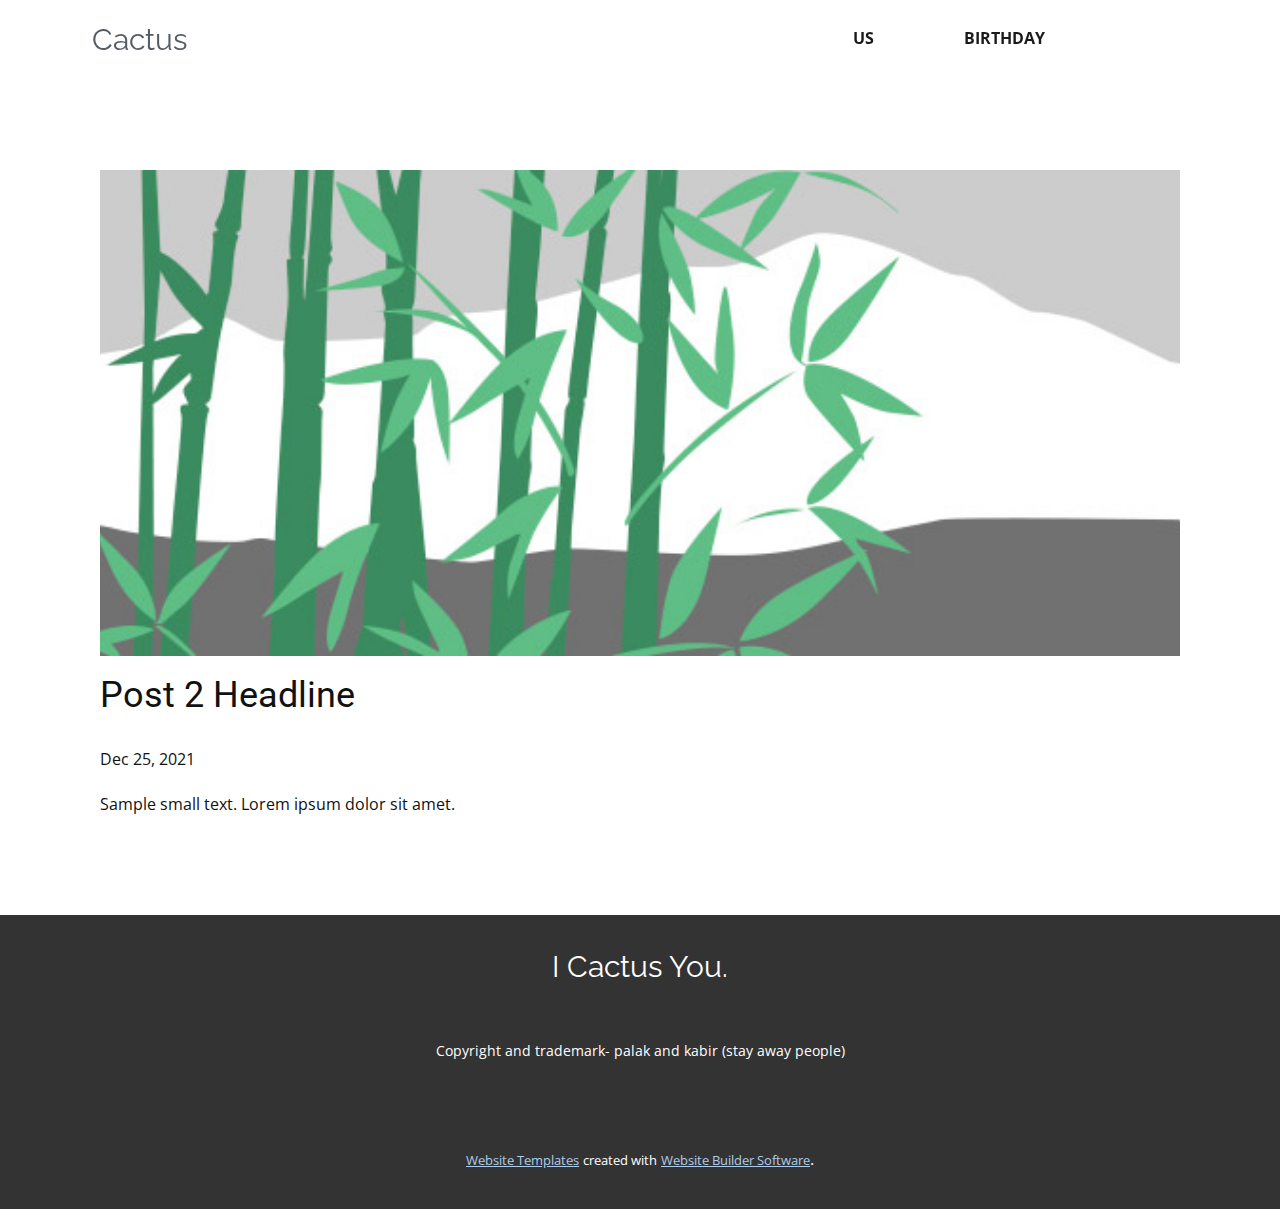
<file: Site1 copy/blog/post-1.html>
<!doctype html>
<html style="font-size: 16px;"><head>
    <meta name="viewport" content="width=device-width, initial-scale=1.0">
    <meta charset="utf-8">
    <meta name="keywords" content="Post 1 Headline">
    <meta name="description" content="">
    <meta name="page_type" content="np-template-header-footer-from-plugin">
    <title>Post 2 Headline</title>
    <link rel="stylesheet" href="../nicepage.css" media="screen">
<link rel="stylesheet" href="../Post-Template.css" media="screen">
    <script class="u-script" type="text/javascript" src="../jquery.js" defer=""></script>
    <script class="u-script" type="text/javascript" src="../nicepage.js" defer=""></script>
    <meta name="generator" content="Nicepage 4.2.6, nicepage.com">
    <link rel="icon" href="../images/favicon1.png">
    <link id="u-theme-google-font" rel="stylesheet" href="https://fonts.googleapis.com/css?family=Roboto:100,100i,300,300i,400,400i,500,500i,700,700i,900,900i|Open+Sans:300,300i,400,400i,600,600i,700,700i,800,800i">
    <link id="u-page-google-font" rel="stylesheet" href="https://fonts.googleapis.com/css?family=Raleway:100,100i,200,200i,300,300i,400,400i,500,500i,600,600i,700,700i,800,800i,900,900i">
    
    
    <script type="application/ld+json">{
		"@context": "http://schema.org",
		"@type": "Organization",
		"name": "Cactus"
}</script>
    <meta name="theme-color" content="#478ac9">
  </head>
  <body class="u-body"><header class="u-clearfix u-header u-sticky u-sticky-e50a u-header" id="sec-36b0"><div class="u-clearfix u-sheet u-sheet-1">
        <nav class="u-menu u-menu-dropdown u-menu-open-right u-offcanvas u-offcanvas-shift u-menu-1" data-responsive-from="SM">
          <div class="menu-collapse" style="font-size: 1rem; letter-spacing: 0px; font-weight: 700; text-transform: uppercase;">
            <a class="u-button-style u-custom-active-border-color u-custom-active-color u-custom-border u-custom-border-color u-custom-borders u-custom-hover-border-color u-custom-left-right-menu-spacing u-custom-padding-bottom u-custom-text-active-color u-custom-text-color u-custom-text-hover-color u-custom-top-bottom-menu-spacing u-nav-link u-text-active-palette-1-base u-text-hover-palette-2-base u-text-palette-5-base" href="#" style="font-size: calc(1em + 6px);">
              <svg viewBox="0 0 24 24"><use xmlns:xlink="http://www.w3.org/1999/xlink" xlink:href="#menu-hamburger"></use></svg>
              <svg version="1.1" xmlns="http://www.w3.org/2000/svg" xmlns:xlink="http://www.w3.org/1999/xlink"><defs><symbol id="menu-hamburger" viewBox="0 0 16 16" style="width: 16px; height: 16px;"><rect y="1" width="16" height="2"></rect><rect y="7" width="16" height="2"></rect><rect y="13" width="16" height="2"></rect>
</symbol>
</defs></svg>
            </a>
          </div>
          <div class="u-custom-menu u-nav-container">
            <ul class="u-nav u-spacing-30 u-unstyled u-nav-1"><li class="u-nav-item"><a class="u-border-2 u-border-active-grey-90 u-border-hover-grey-50 u-border-no-left u-border-no-right u-border-no-top u-button-style u-nav-link u-text-active-grey-90 u-text-grey-90 u-text-hover-grey-90" href="../Us.html" style="padding: 30px;">Us</a>
</li><li class="u-nav-item"><a class="u-border-2 u-border-active-grey-90 u-border-hover-grey-50 u-border-no-left u-border-no-right u-border-no-top u-button-style u-nav-link u-text-active-grey-90 u-text-grey-90 u-text-hover-grey-90" href="../Birthday.html" style="padding: 30px;">Birthday</a>
</li></ul>
          </div>
          <div class="u-custom-menu u-nav-container-collapse">
            <div class="u-container-style u-inner-container-layout u-opacity u-opacity-85 u-palette-5-dark-2 u-sidenav">
              <div class="u-inner-container-layout u-sidenav-overflow">
                <div class="u-menu-close"></div>
                <ul class="u-align-center u-custom-font u-font-raleway u-nav u-popupmenu-items u-unstyled u-nav-2"><li class="u-nav-item"><a class="u-button-style u-nav-link" href="../Us.html" style="padding: 30px;">Us</a>
</li><li class="u-nav-item"><a class="u-button-style u-nav-link" href="../Birthday.html" style="padding: 30px;">Birthday</a>
</li></ul>
              </div>
            </div>
            <div class="u-black u-menu-overlay u-opacity u-opacity-35"></div>
          </div>
        </nav>
        <h3 class="u-custom-font u-font-raleway u-text u-text-default u-text-palette-5-dark-2 u-text-1">Cactus</h3>
      </div><style class="u-sticky-style" data-style-id="e50a">.u-sticky-fixed.u-sticky-e50a:before, .u-body.u-sticky-fixed .u-sticky-e50a:before {
border-color: #d9d9d9 !important; border-width: 1px !important; borders: top right bottom left !important
}</style></header>
    <section class="u-align-center u-clearfix u-section-1" id="sec-3c4d">
      <div class="u-clearfix u-sheet u-valign-middle-md u-valign-middle-sm u-valign-middle-xs u-sheet-1"><!--post_details--><!--post_details_options_json--><!--{"source":""}--><!--/post_details_options_json--><!--blog_post-->
        <div class="u-container-style u-expanded-width u-post-details u-post-details-1">
          <div class="u-container-layout u-valign-middle u-container-layout-1"><!--blog_post_image-->
            <img alt="" class="u-blog-control u-expanded-width u-image u-image-default u-image-1" src="[data-uri]"><!--/blog_post_image--><!--blog_post_header-->
            <h2 class="u-blog-control u-text u-text-1">Post 2 Headline</h2><!--/blog_post_header--><!--blog_post_metadata-->
            <div class="u-blog-control u-metadata u-metadata-1"><!--blog_post_metadata_date-->
              <span class="u-meta-date u-meta-icon">Dec 25, 2021</span><!--/blog_post_metadata_date--><!--blog_post_metadata_category-->
              <!--/blog_post_metadata_category--><!--blog_post_metadata_comments-->
              <!--/blog_post_metadata_comments-->
            </div><!--/blog_post_metadata--><!--blog_post_content-->
            <div class="u-align-justify u-blog-control u-post-content u-text u-text-2 fr-view">
  Sample small text. Lorem ipsum dolor sit amet.
  </div><!--/blog_post_content-->
          </div>
        </div><!--/blog_post--><!--/post_details-->
      </div>
    </section>
    
    
    <footer class="u-align-center u-clearfix u-footer u-grey-80 u-footer" id="sec-8d24"><div class="u-clearfix u-sheet u-sheet-1">
        <p class="u-custom-font u-font-raleway u-text u-text-1">I Cactus You. </p>
        <p class="u-small-text u-text u-text-variant u-text-2">Copyright and trademark- palak and kabir (stay away people)<br>
        </p>
      </div></footer>
    <section class="u-backlink u-clearfix u-grey-80">
      <a class="u-link" href="https://nicepage.com/website-templates" target="_blank">
        <span>Website Templates</span>
      </a>
      <p class="u-text">
        <span>created with</span>
      </p>
      <a class="u-link" href="" target="_blank">
        <span>Website Builder Software</span>
      </a>. 
    </section>
  
</body></html>
</file>
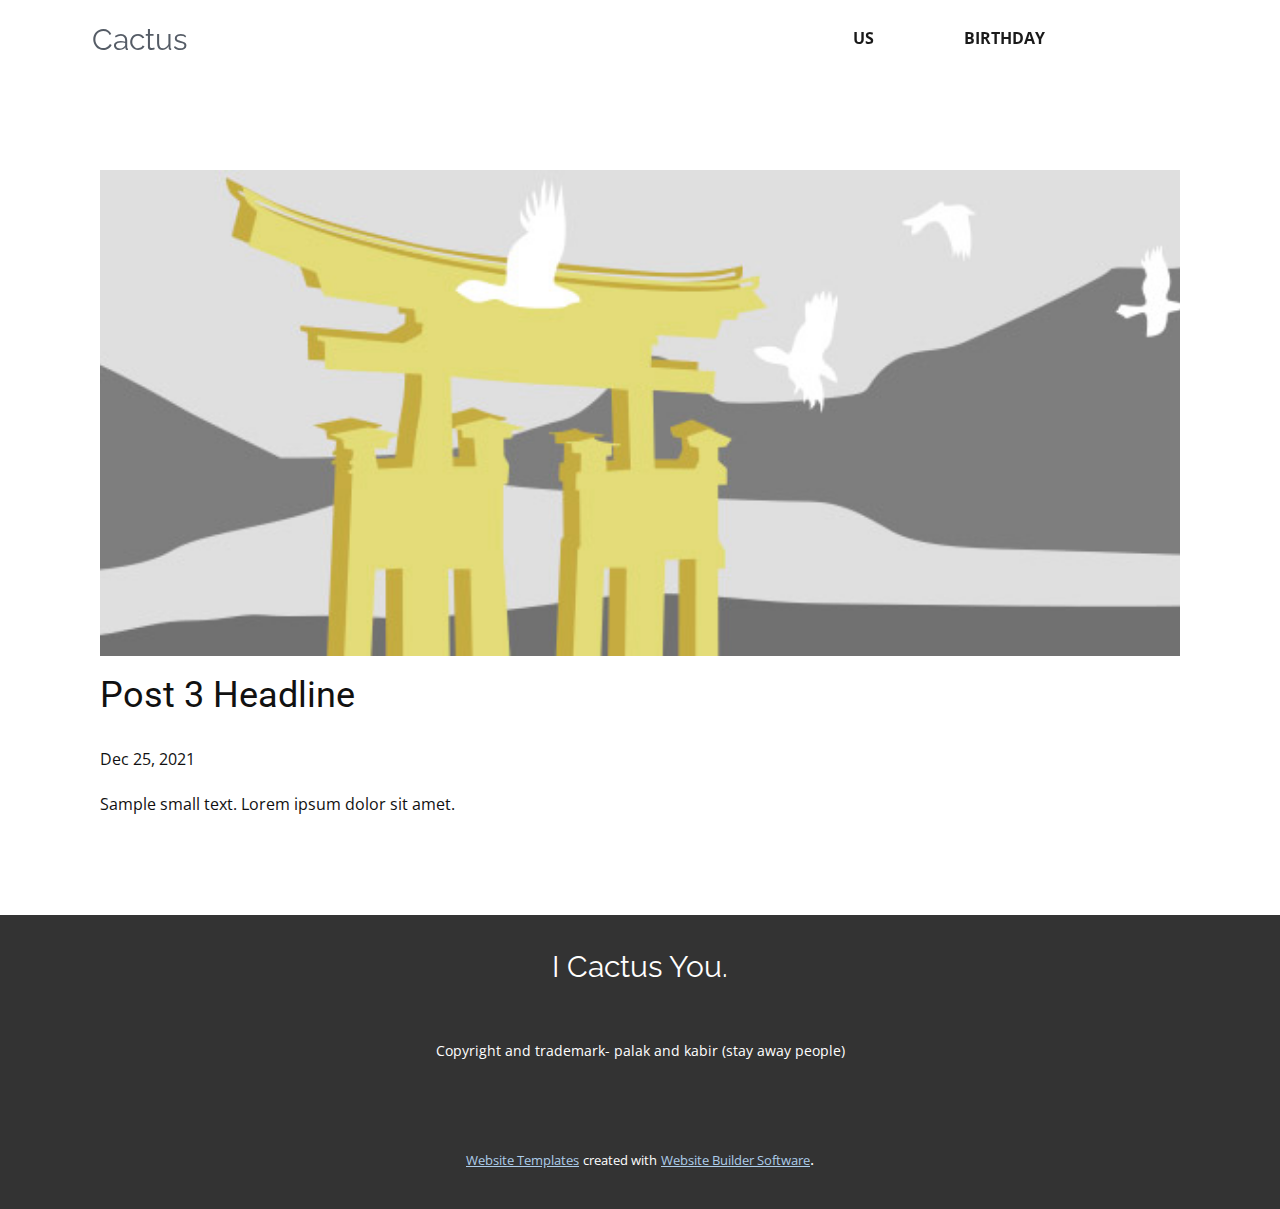
<file: Site1 copy/blog/post-2.html>
<!doctype html>
<html style="font-size: 16px;"><head>
    <meta name="viewport" content="width=device-width, initial-scale=1.0">
    <meta charset="utf-8">
    <meta name="keywords" content="Post 1 Headline">
    <meta name="description" content="">
    <meta name="page_type" content="np-template-header-footer-from-plugin">
    <title>Post 3 Headline</title>
    <link rel="stylesheet" href="../nicepage.css" media="screen">
<link rel="stylesheet" href="../Post-Template.css" media="screen">
    <script class="u-script" type="text/javascript" src="../jquery.js" defer=""></script>
    <script class="u-script" type="text/javascript" src="../nicepage.js" defer=""></script>
    <meta name="generator" content="Nicepage 4.2.6, nicepage.com">
    <link rel="icon" href="../images/favicon1.png">
    <link id="u-theme-google-font" rel="stylesheet" href="https://fonts.googleapis.com/css?family=Roboto:100,100i,300,300i,400,400i,500,500i,700,700i,900,900i|Open+Sans:300,300i,400,400i,600,600i,700,700i,800,800i">
    <link id="u-page-google-font" rel="stylesheet" href="https://fonts.googleapis.com/css?family=Raleway:100,100i,200,200i,300,300i,400,400i,500,500i,600,600i,700,700i,800,800i,900,900i">
    
    
    <script type="application/ld+json">{
		"@context": "http://schema.org",
		"@type": "Organization",
		"name": "Cactus"
}</script>
    <meta name="theme-color" content="#478ac9">
  </head>
  <body class="u-body"><header class="u-clearfix u-header u-sticky u-sticky-e50a u-header" id="sec-36b0"><div class="u-clearfix u-sheet u-sheet-1">
        <nav class="u-menu u-menu-dropdown u-menu-open-right u-offcanvas u-offcanvas-shift u-menu-1" data-responsive-from="SM">
          <div class="menu-collapse" style="font-size: 1rem; letter-spacing: 0px; font-weight: 700; text-transform: uppercase;">
            <a class="u-button-style u-custom-active-border-color u-custom-active-color u-custom-border u-custom-border-color u-custom-borders u-custom-hover-border-color u-custom-left-right-menu-spacing u-custom-padding-bottom u-custom-text-active-color u-custom-text-color u-custom-text-hover-color u-custom-top-bottom-menu-spacing u-nav-link u-text-active-palette-1-base u-text-hover-palette-2-base u-text-palette-5-base" href="#" style="font-size: calc(1em + 6px);">
              <svg viewBox="0 0 24 24"><use xmlns:xlink="http://www.w3.org/1999/xlink" xlink:href="#menu-hamburger"></use></svg>
              <svg version="1.1" xmlns="http://www.w3.org/2000/svg" xmlns:xlink="http://www.w3.org/1999/xlink"><defs><symbol id="menu-hamburger" viewBox="0 0 16 16" style="width: 16px; height: 16px;"><rect y="1" width="16" height="2"></rect><rect y="7" width="16" height="2"></rect><rect y="13" width="16" height="2"></rect>
</symbol>
</defs></svg>
            </a>
          </div>
          <div class="u-custom-menu u-nav-container">
            <ul class="u-nav u-spacing-30 u-unstyled u-nav-1"><li class="u-nav-item"><a class="u-border-2 u-border-active-grey-90 u-border-hover-grey-50 u-border-no-left u-border-no-right u-border-no-top u-button-style u-nav-link u-text-active-grey-90 u-text-grey-90 u-text-hover-grey-90" href="../Us.html" style="padding: 30px;">Us</a>
</li><li class="u-nav-item"><a class="u-border-2 u-border-active-grey-90 u-border-hover-grey-50 u-border-no-left u-border-no-right u-border-no-top u-button-style u-nav-link u-text-active-grey-90 u-text-grey-90 u-text-hover-grey-90" href="../Birthday.html" style="padding: 30px;">Birthday</a>
</li></ul>
          </div>
          <div class="u-custom-menu u-nav-container-collapse">
            <div class="u-container-style u-inner-container-layout u-opacity u-opacity-85 u-palette-5-dark-2 u-sidenav">
              <div class="u-inner-container-layout u-sidenav-overflow">
                <div class="u-menu-close"></div>
                <ul class="u-align-center u-custom-font u-font-raleway u-nav u-popupmenu-items u-unstyled u-nav-2"><li class="u-nav-item"><a class="u-button-style u-nav-link" href="../Us.html" style="padding: 30px;">Us</a>
</li><li class="u-nav-item"><a class="u-button-style u-nav-link" href="../Birthday.html" style="padding: 30px;">Birthday</a>
</li></ul>
              </div>
            </div>
            <div class="u-black u-menu-overlay u-opacity u-opacity-35"></div>
          </div>
        </nav>
        <h3 class="u-custom-font u-font-raleway u-text u-text-default u-text-palette-5-dark-2 u-text-1">Cactus</h3>
      </div><style class="u-sticky-style" data-style-id="e50a">.u-sticky-fixed.u-sticky-e50a:before, .u-body.u-sticky-fixed .u-sticky-e50a:before {
border-color: #d9d9d9 !important; border-width: 1px !important; borders: top right bottom left !important
}</style></header>
    <section class="u-align-center u-clearfix u-section-1" id="sec-3c4d">
      <div class="u-clearfix u-sheet u-valign-middle-md u-valign-middle-sm u-valign-middle-xs u-sheet-1"><!--post_details--><!--post_details_options_json--><!--{"source":""}--><!--/post_details_options_json--><!--blog_post-->
        <div class="u-container-style u-expanded-width u-post-details u-post-details-1">
          <div class="u-container-layout u-valign-middle u-container-layout-1"><!--blog_post_image-->
            <img alt="" class="u-blog-control u-expanded-width u-image u-image-default u-image-1" src="[data-uri]"><!--/blog_post_image--><!--blog_post_header-->
            <h2 class="u-blog-control u-text u-text-1">Post 3 Headline</h2><!--/blog_post_header--><!--blog_post_metadata-->
            <div class="u-blog-control u-metadata u-metadata-1"><!--blog_post_metadata_date-->
              <span class="u-meta-date u-meta-icon">Dec 25, 2021</span><!--/blog_post_metadata_date--><!--blog_post_metadata_category-->
              <!--/blog_post_metadata_category--><!--blog_post_metadata_comments-->
              <!--/blog_post_metadata_comments-->
            </div><!--/blog_post_metadata--><!--blog_post_content-->
            <div class="u-align-justify u-blog-control u-post-content u-text u-text-2 fr-view">
  Sample small text. Lorem ipsum dolor sit amet.
  </div><!--/blog_post_content-->
          </div>
        </div><!--/blog_post--><!--/post_details-->
      </div>
    </section>
    
    
    <footer class="u-align-center u-clearfix u-footer u-grey-80 u-footer" id="sec-8d24"><div class="u-clearfix u-sheet u-sheet-1">
        <p class="u-custom-font u-font-raleway u-text u-text-1">I Cactus You. </p>
        <p class="u-small-text u-text u-text-variant u-text-2">Copyright and trademark- palak and kabir (stay away people)<br>
        </p>
      </div></footer>
    <section class="u-backlink u-clearfix u-grey-80">
      <a class="u-link" href="https://nicepage.com/website-templates" target="_blank">
        <span>Website Templates</span>
      </a>
      <p class="u-text">
        <span>created with</span>
      </p>
      <a class="u-link" href="" target="_blank">
        <span>Website Builder Software</span>
      </a>. 
    </section>
  
</body></html>
</file>
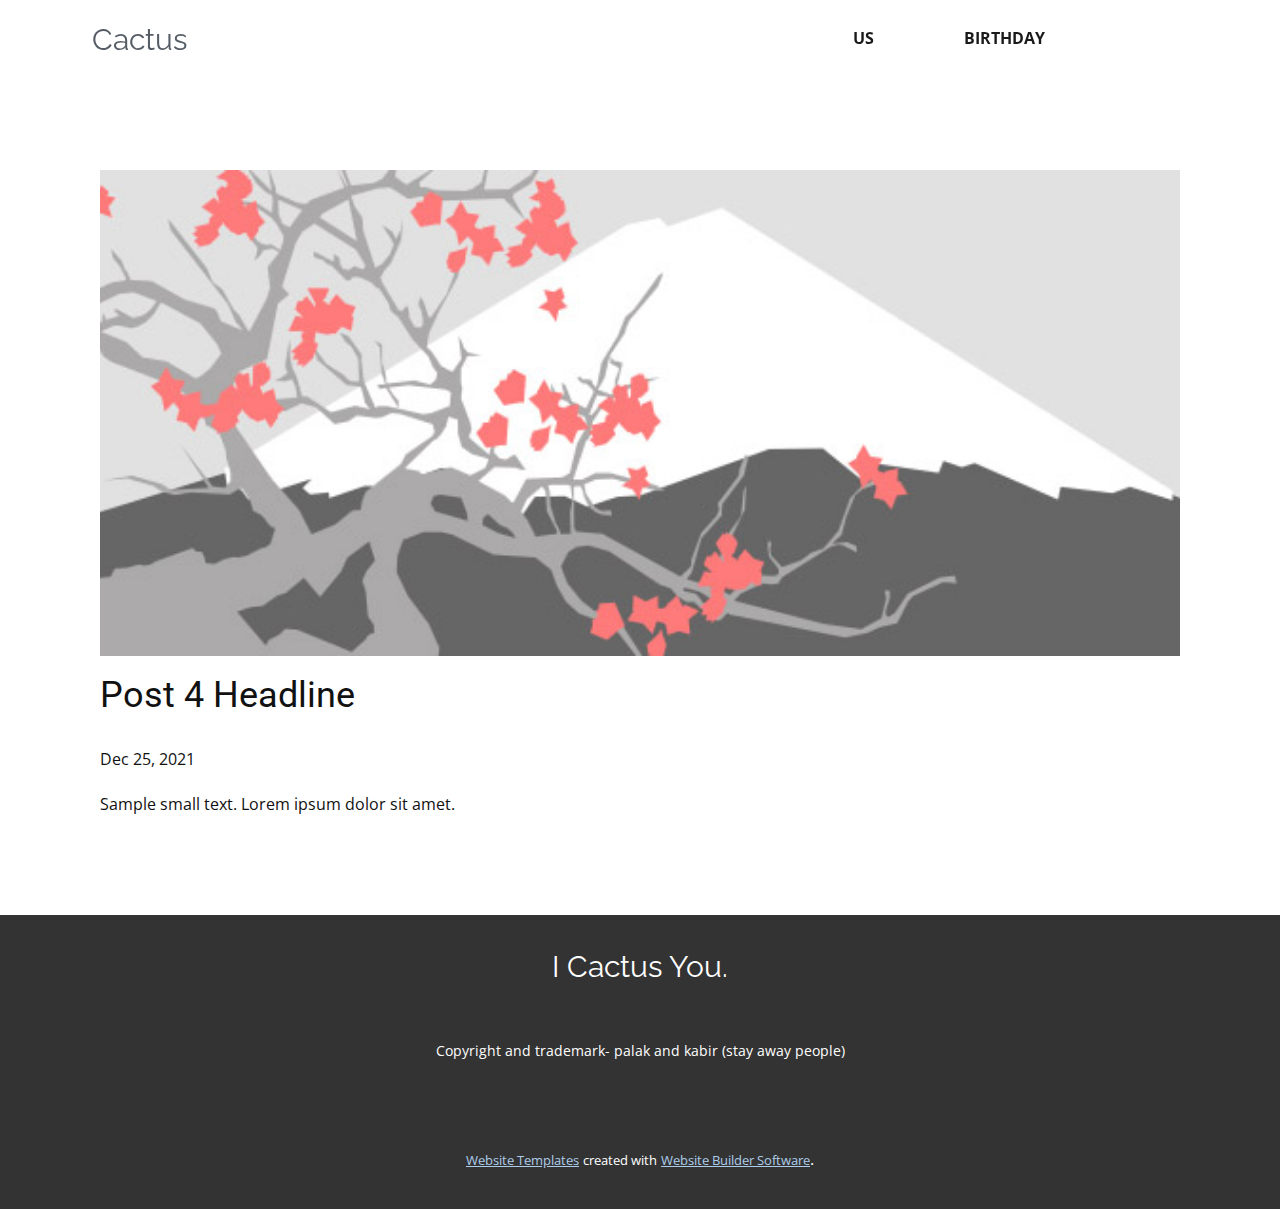
<file: Site1 copy/blog/post-3.html>
<!doctype html>
<html style="font-size: 16px;"><head>
    <meta name="viewport" content="width=device-width, initial-scale=1.0">
    <meta charset="utf-8">
    <meta name="keywords" content="Post 1 Headline">
    <meta name="description" content="">
    <meta name="page_type" content="np-template-header-footer-from-plugin">
    <title>Post 4 Headline</title>
    <link rel="stylesheet" href="../nicepage.css" media="screen">
<link rel="stylesheet" href="../Post-Template.css" media="screen">
    <script class="u-script" type="text/javascript" src="../jquery.js" defer=""></script>
    <script class="u-script" type="text/javascript" src="../nicepage.js" defer=""></script>
    <meta name="generator" content="Nicepage 4.2.6, nicepage.com">
    <link rel="icon" href="../images/favicon1.png">
    <link id="u-theme-google-font" rel="stylesheet" href="https://fonts.googleapis.com/css?family=Roboto:100,100i,300,300i,400,400i,500,500i,700,700i,900,900i|Open+Sans:300,300i,400,400i,600,600i,700,700i,800,800i">
    <link id="u-page-google-font" rel="stylesheet" href="https://fonts.googleapis.com/css?family=Raleway:100,100i,200,200i,300,300i,400,400i,500,500i,600,600i,700,700i,800,800i,900,900i">
    
    
    <script type="application/ld+json">{
		"@context": "http://schema.org",
		"@type": "Organization",
		"name": "Cactus"
}</script>
    <meta name="theme-color" content="#478ac9">
  </head>
  <body class="u-body"><header class="u-clearfix u-header u-sticky u-sticky-e50a u-header" id="sec-36b0"><div class="u-clearfix u-sheet u-sheet-1">
        <nav class="u-menu u-menu-dropdown u-menu-open-right u-offcanvas u-offcanvas-shift u-menu-1" data-responsive-from="SM">
          <div class="menu-collapse" style="font-size: 1rem; letter-spacing: 0px; font-weight: 700; text-transform: uppercase;">
            <a class="u-button-style u-custom-active-border-color u-custom-active-color u-custom-border u-custom-border-color u-custom-borders u-custom-hover-border-color u-custom-left-right-menu-spacing u-custom-padding-bottom u-custom-text-active-color u-custom-text-color u-custom-text-hover-color u-custom-top-bottom-menu-spacing u-nav-link u-text-active-palette-1-base u-text-hover-palette-2-base u-text-palette-5-base" href="#" style="font-size: calc(1em + 6px);">
              <svg viewBox="0 0 24 24"><use xmlns:xlink="http://www.w3.org/1999/xlink" xlink:href="#menu-hamburger"></use></svg>
              <svg version="1.1" xmlns="http://www.w3.org/2000/svg" xmlns:xlink="http://www.w3.org/1999/xlink"><defs><symbol id="menu-hamburger" viewBox="0 0 16 16" style="width: 16px; height: 16px;"><rect y="1" width="16" height="2"></rect><rect y="7" width="16" height="2"></rect><rect y="13" width="16" height="2"></rect>
</symbol>
</defs></svg>
            </a>
          </div>
          <div class="u-custom-menu u-nav-container">
            <ul class="u-nav u-spacing-30 u-unstyled u-nav-1"><li class="u-nav-item"><a class="u-border-2 u-border-active-grey-90 u-border-hover-grey-50 u-border-no-left u-border-no-right u-border-no-top u-button-style u-nav-link u-text-active-grey-90 u-text-grey-90 u-text-hover-grey-90" href="../Us.html" style="padding: 30px;">Us</a>
</li><li class="u-nav-item"><a class="u-border-2 u-border-active-grey-90 u-border-hover-grey-50 u-border-no-left u-border-no-right u-border-no-top u-button-style u-nav-link u-text-active-grey-90 u-text-grey-90 u-text-hover-grey-90" href="../Birthday.html" style="padding: 30px;">Birthday</a>
</li></ul>
          </div>
          <div class="u-custom-menu u-nav-container-collapse">
            <div class="u-container-style u-inner-container-layout u-opacity u-opacity-85 u-palette-5-dark-2 u-sidenav">
              <div class="u-inner-container-layout u-sidenav-overflow">
                <div class="u-menu-close"></div>
                <ul class="u-align-center u-custom-font u-font-raleway u-nav u-popupmenu-items u-unstyled u-nav-2"><li class="u-nav-item"><a class="u-button-style u-nav-link" href="../Us.html" style="padding: 30px;">Us</a>
</li><li class="u-nav-item"><a class="u-button-style u-nav-link" href="../Birthday.html" style="padding: 30px;">Birthday</a>
</li></ul>
              </div>
            </div>
            <div class="u-black u-menu-overlay u-opacity u-opacity-35"></div>
          </div>
        </nav>
        <h3 class="u-custom-font u-font-raleway u-text u-text-default u-text-palette-5-dark-2 u-text-1">Cactus</h3>
      </div><style class="u-sticky-style" data-style-id="e50a">.u-sticky-fixed.u-sticky-e50a:before, .u-body.u-sticky-fixed .u-sticky-e50a:before {
border-color: #d9d9d9 !important; border-width: 1px !important; borders: top right bottom left !important
}</style></header>
    <section class="u-align-center u-clearfix u-section-1" id="sec-3c4d">
      <div class="u-clearfix u-sheet u-valign-middle-md u-valign-middle-sm u-valign-middle-xs u-sheet-1"><!--post_details--><!--post_details_options_json--><!--{"source":""}--><!--/post_details_options_json--><!--blog_post-->
        <div class="u-container-style u-expanded-width u-post-details u-post-details-1">
          <div class="u-container-layout u-valign-middle u-container-layout-1"><!--blog_post_image-->
            <img alt="" class="u-blog-control u-expanded-width u-image u-image-default u-image-1" src="[data-uri]"><!--/blog_post_image--><!--blog_post_header-->
            <h2 class="u-blog-control u-text u-text-1">Post 4 Headline</h2><!--/blog_post_header--><!--blog_post_metadata-->
            <div class="u-blog-control u-metadata u-metadata-1"><!--blog_post_metadata_date-->
              <span class="u-meta-date u-meta-icon">Dec 25, 2021</span><!--/blog_post_metadata_date--><!--blog_post_metadata_category-->
              <!--/blog_post_metadata_category--><!--blog_post_metadata_comments-->
              <!--/blog_post_metadata_comments-->
            </div><!--/blog_post_metadata--><!--blog_post_content-->
            <div class="u-align-justify u-blog-control u-post-content u-text u-text-2 fr-view">
  Sample small text. Lorem ipsum dolor sit amet.
  </div><!--/blog_post_content-->
          </div>
        </div><!--/blog_post--><!--/post_details-->
      </div>
    </section>
    
    
    <footer class="u-align-center u-clearfix u-footer u-grey-80 u-footer" id="sec-8d24"><div class="u-clearfix u-sheet u-sheet-1">
        <p class="u-custom-font u-font-raleway u-text u-text-1">I Cactus You. </p>
        <p class="u-small-text u-text u-text-variant u-text-2">Copyright and trademark- palak and kabir (stay away people)<br>
        </p>
      </div></footer>
    <section class="u-backlink u-clearfix u-grey-80">
      <a class="u-link" href="https://nicepage.com/website-templates" target="_blank">
        <span>Website Templates</span>
      </a>
      <p class="u-text">
        <span>created with</span>
      </p>
      <a class="u-link" href="" target="_blank">
        <span>Website Builder Software</span>
      </a>. 
    </section>
  
</body></html>
</file>
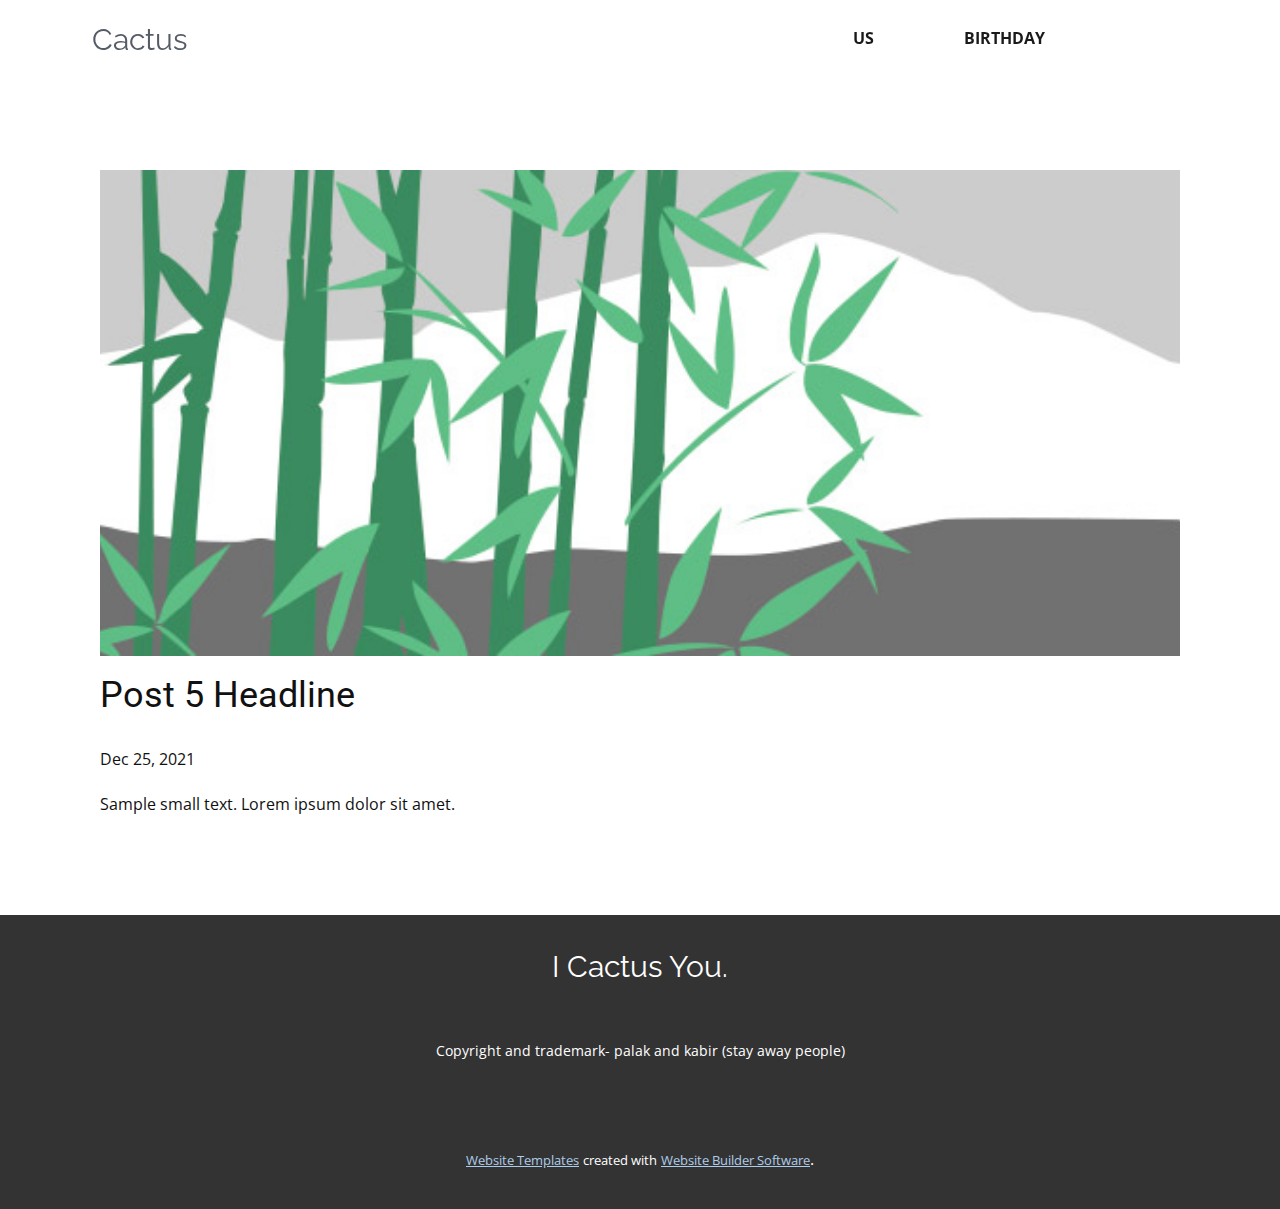
<file: Site1 copy/blog/post-4.html>
<!doctype html>
<html style="font-size: 16px;"><head>
    <meta name="viewport" content="width=device-width, initial-scale=1.0">
    <meta charset="utf-8">
    <meta name="keywords" content="Post 1 Headline">
    <meta name="description" content="">
    <meta name="page_type" content="np-template-header-footer-from-plugin">
    <title>Post 5 Headline</title>
    <link rel="stylesheet" href="../nicepage.css" media="screen">
<link rel="stylesheet" href="../Post-Template.css" media="screen">
    <script class="u-script" type="text/javascript" src="../jquery.js" defer=""></script>
    <script class="u-script" type="text/javascript" src="../nicepage.js" defer=""></script>
    <meta name="generator" content="Nicepage 4.2.6, nicepage.com">
    <link rel="icon" href="../images/favicon1.png">
    <link id="u-theme-google-font" rel="stylesheet" href="https://fonts.googleapis.com/css?family=Roboto:100,100i,300,300i,400,400i,500,500i,700,700i,900,900i|Open+Sans:300,300i,400,400i,600,600i,700,700i,800,800i">
    <link id="u-page-google-font" rel="stylesheet" href="https://fonts.googleapis.com/css?family=Raleway:100,100i,200,200i,300,300i,400,400i,500,500i,600,600i,700,700i,800,800i,900,900i">
    
    
    <script type="application/ld+json">{
		"@context": "http://schema.org",
		"@type": "Organization",
		"name": "Cactus"
}</script>
    <meta name="theme-color" content="#478ac9">
  </head>
  <body class="u-body"><header class="u-clearfix u-header u-sticky u-sticky-e50a u-header" id="sec-36b0"><div class="u-clearfix u-sheet u-sheet-1">
        <nav class="u-menu u-menu-dropdown u-menu-open-right u-offcanvas u-offcanvas-shift u-menu-1" data-responsive-from="SM">
          <div class="menu-collapse" style="font-size: 1rem; letter-spacing: 0px; font-weight: 700; text-transform: uppercase;">
            <a class="u-button-style u-custom-active-border-color u-custom-active-color u-custom-border u-custom-border-color u-custom-borders u-custom-hover-border-color u-custom-left-right-menu-spacing u-custom-padding-bottom u-custom-text-active-color u-custom-text-color u-custom-text-hover-color u-custom-top-bottom-menu-spacing u-nav-link u-text-active-palette-1-base u-text-hover-palette-2-base u-text-palette-5-base" href="#" style="font-size: calc(1em + 6px);">
              <svg viewBox="0 0 24 24"><use xmlns:xlink="http://www.w3.org/1999/xlink" xlink:href="#menu-hamburger"></use></svg>
              <svg version="1.1" xmlns="http://www.w3.org/2000/svg" xmlns:xlink="http://www.w3.org/1999/xlink"><defs><symbol id="menu-hamburger" viewBox="0 0 16 16" style="width: 16px; height: 16px;"><rect y="1" width="16" height="2"></rect><rect y="7" width="16" height="2"></rect><rect y="13" width="16" height="2"></rect>
</symbol>
</defs></svg>
            </a>
          </div>
          <div class="u-custom-menu u-nav-container">
            <ul class="u-nav u-spacing-30 u-unstyled u-nav-1"><li class="u-nav-item"><a class="u-border-2 u-border-active-grey-90 u-border-hover-grey-50 u-border-no-left u-border-no-right u-border-no-top u-button-style u-nav-link u-text-active-grey-90 u-text-grey-90 u-text-hover-grey-90" href="../Us.html" style="padding: 30px;">Us</a>
</li><li class="u-nav-item"><a class="u-border-2 u-border-active-grey-90 u-border-hover-grey-50 u-border-no-left u-border-no-right u-border-no-top u-button-style u-nav-link u-text-active-grey-90 u-text-grey-90 u-text-hover-grey-90" href="../Birthday.html" style="padding: 30px;">Birthday</a>
</li></ul>
          </div>
          <div class="u-custom-menu u-nav-container-collapse">
            <div class="u-container-style u-inner-container-layout u-opacity u-opacity-85 u-palette-5-dark-2 u-sidenav">
              <div class="u-inner-container-layout u-sidenav-overflow">
                <div class="u-menu-close"></div>
                <ul class="u-align-center u-custom-font u-font-raleway u-nav u-popupmenu-items u-unstyled u-nav-2"><li class="u-nav-item"><a class="u-button-style u-nav-link" href="../Us.html" style="padding: 30px;">Us</a>
</li><li class="u-nav-item"><a class="u-button-style u-nav-link" href="../Birthday.html" style="padding: 30px;">Birthday</a>
</li></ul>
              </div>
            </div>
            <div class="u-black u-menu-overlay u-opacity u-opacity-35"></div>
          </div>
        </nav>
        <h3 class="u-custom-font u-font-raleway u-text u-text-default u-text-palette-5-dark-2 u-text-1">Cactus</h3>
      </div><style class="u-sticky-style" data-style-id="e50a">.u-sticky-fixed.u-sticky-e50a:before, .u-body.u-sticky-fixed .u-sticky-e50a:before {
border-color: #d9d9d9 !important; border-width: 1px !important; borders: top right bottom left !important
}</style></header>
    <section class="u-align-center u-clearfix u-section-1" id="sec-3c4d">
      <div class="u-clearfix u-sheet u-valign-middle-md u-valign-middle-sm u-valign-middle-xs u-sheet-1"><!--post_details--><!--post_details_options_json--><!--{"source":""}--><!--/post_details_options_json--><!--blog_post-->
        <div class="u-container-style u-expanded-width u-post-details u-post-details-1">
          <div class="u-container-layout u-valign-middle u-container-layout-1"><!--blog_post_image-->
            <img alt="" class="u-blog-control u-expanded-width u-image u-image-default u-image-1" src="[data-uri]"><!--/blog_post_image--><!--blog_post_header-->
            <h2 class="u-blog-control u-text u-text-1">Post 5 Headline</h2><!--/blog_post_header--><!--blog_post_metadata-->
            <div class="u-blog-control u-metadata u-metadata-1"><!--blog_post_metadata_date-->
              <span class="u-meta-date u-meta-icon">Dec 25, 2021</span><!--/blog_post_metadata_date--><!--blog_post_metadata_category-->
              <!--/blog_post_metadata_category--><!--blog_post_metadata_comments-->
              <!--/blog_post_metadata_comments-->
            </div><!--/blog_post_metadata--><!--blog_post_content-->
            <div class="u-align-justify u-blog-control u-post-content u-text u-text-2 fr-view">
  Sample small text. Lorem ipsum dolor sit amet.
  </div><!--/blog_post_content-->
          </div>
        </div><!--/blog_post--><!--/post_details-->
      </div>
    </section>
    
    
    <footer class="u-align-center u-clearfix u-footer u-grey-80 u-footer" id="sec-8d24"><div class="u-clearfix u-sheet u-sheet-1">
        <p class="u-custom-font u-font-raleway u-text u-text-1">I Cactus You. </p>
        <p class="u-small-text u-text u-text-variant u-text-2">Copyright and trademark- palak and kabir (stay away people)<br>
        </p>
      </div></footer>
    <section class="u-backlink u-clearfix u-grey-80">
      <a class="u-link" href="https://nicepage.com/website-templates" target="_blank">
        <span>Website Templates</span>
      </a>
      <p class="u-text">
        <span>created with</span>
      </p>
      <a class="u-link" href="" target="_blank">
        <span>Website Builder Software</span>
      </a>. 
    </section>
  
</body></html>
</file>
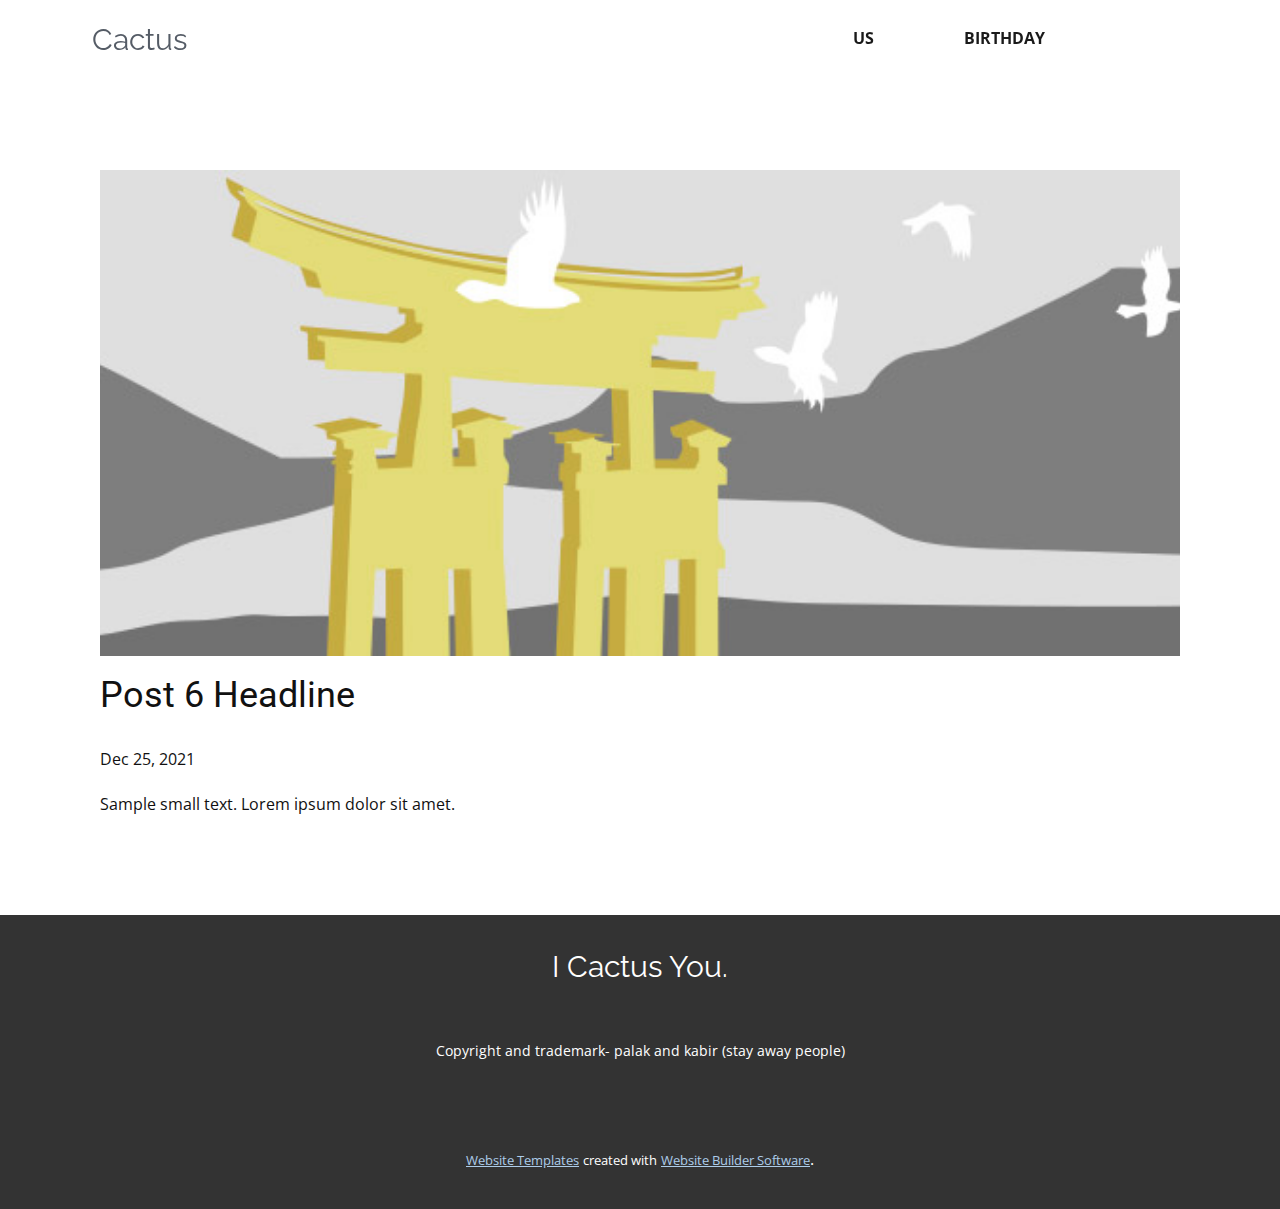
<file: Site1 copy/blog/post-5.html>
<!doctype html>
<html style="font-size: 16px;"><head>
    <meta name="viewport" content="width=device-width, initial-scale=1.0">
    <meta charset="utf-8">
    <meta name="keywords" content="Post 1 Headline">
    <meta name="description" content="">
    <meta name="page_type" content="np-template-header-footer-from-plugin">
    <title>Post 6 Headline</title>
    <link rel="stylesheet" href="../nicepage.css" media="screen">
<link rel="stylesheet" href="../Post-Template.css" media="screen">
    <script class="u-script" type="text/javascript" src="../jquery.js" defer=""></script>
    <script class="u-script" type="text/javascript" src="../nicepage.js" defer=""></script>
    <meta name="generator" content="Nicepage 4.2.6, nicepage.com">
    <link rel="icon" href="../images/favicon1.png">
    <link id="u-theme-google-font" rel="stylesheet" href="https://fonts.googleapis.com/css?family=Roboto:100,100i,300,300i,400,400i,500,500i,700,700i,900,900i|Open+Sans:300,300i,400,400i,600,600i,700,700i,800,800i">
    <link id="u-page-google-font" rel="stylesheet" href="https://fonts.googleapis.com/css?family=Raleway:100,100i,200,200i,300,300i,400,400i,500,500i,600,600i,700,700i,800,800i,900,900i">
    
    
    <script type="application/ld+json">{
		"@context": "http://schema.org",
		"@type": "Organization",
		"name": "Cactus"
}</script>
    <meta name="theme-color" content="#478ac9">
  </head>
  <body class="u-body"><header class="u-clearfix u-header u-sticky u-sticky-e50a u-header" id="sec-36b0"><div class="u-clearfix u-sheet u-sheet-1">
        <nav class="u-menu u-menu-dropdown u-menu-open-right u-offcanvas u-offcanvas-shift u-menu-1" data-responsive-from="SM">
          <div class="menu-collapse" style="font-size: 1rem; letter-spacing: 0px; font-weight: 700; text-transform: uppercase;">
            <a class="u-button-style u-custom-active-border-color u-custom-active-color u-custom-border u-custom-border-color u-custom-borders u-custom-hover-border-color u-custom-left-right-menu-spacing u-custom-padding-bottom u-custom-text-active-color u-custom-text-color u-custom-text-hover-color u-custom-top-bottom-menu-spacing u-nav-link u-text-active-palette-1-base u-text-hover-palette-2-base u-text-palette-5-base" href="#" style="font-size: calc(1em + 6px);">
              <svg viewBox="0 0 24 24"><use xmlns:xlink="http://www.w3.org/1999/xlink" xlink:href="#menu-hamburger"></use></svg>
              <svg version="1.1" xmlns="http://www.w3.org/2000/svg" xmlns:xlink="http://www.w3.org/1999/xlink"><defs><symbol id="menu-hamburger" viewBox="0 0 16 16" style="width: 16px; height: 16px;"><rect y="1" width="16" height="2"></rect><rect y="7" width="16" height="2"></rect><rect y="13" width="16" height="2"></rect>
</symbol>
</defs></svg>
            </a>
          </div>
          <div class="u-custom-menu u-nav-container">
            <ul class="u-nav u-spacing-30 u-unstyled u-nav-1"><li class="u-nav-item"><a class="u-border-2 u-border-active-grey-90 u-border-hover-grey-50 u-border-no-left u-border-no-right u-border-no-top u-button-style u-nav-link u-text-active-grey-90 u-text-grey-90 u-text-hover-grey-90" href="../Us.html" style="padding: 30px;">Us</a>
</li><li class="u-nav-item"><a class="u-border-2 u-border-active-grey-90 u-border-hover-grey-50 u-border-no-left u-border-no-right u-border-no-top u-button-style u-nav-link u-text-active-grey-90 u-text-grey-90 u-text-hover-grey-90" href="../Birthday.html" style="padding: 30px;">Birthday</a>
</li></ul>
          </div>
          <div class="u-custom-menu u-nav-container-collapse">
            <div class="u-container-style u-inner-container-layout u-opacity u-opacity-85 u-palette-5-dark-2 u-sidenav">
              <div class="u-inner-container-layout u-sidenav-overflow">
                <div class="u-menu-close"></div>
                <ul class="u-align-center u-custom-font u-font-raleway u-nav u-popupmenu-items u-unstyled u-nav-2"><li class="u-nav-item"><a class="u-button-style u-nav-link" href="../Us.html" style="padding: 30px;">Us</a>
</li><li class="u-nav-item"><a class="u-button-style u-nav-link" href="../Birthday.html" style="padding: 30px;">Birthday</a>
</li></ul>
              </div>
            </div>
            <div class="u-black u-menu-overlay u-opacity u-opacity-35"></div>
          </div>
        </nav>
        <h3 class="u-custom-font u-font-raleway u-text u-text-default u-text-palette-5-dark-2 u-text-1">Cactus</h3>
      </div><style class="u-sticky-style" data-style-id="e50a">.u-sticky-fixed.u-sticky-e50a:before, .u-body.u-sticky-fixed .u-sticky-e50a:before {
border-color: #d9d9d9 !important; border-width: 1px !important; borders: top right bottom left !important
}</style></header>
    <section class="u-align-center u-clearfix u-section-1" id="sec-3c4d">
      <div class="u-clearfix u-sheet u-valign-middle-md u-valign-middle-sm u-valign-middle-xs u-sheet-1"><!--post_details--><!--post_details_options_json--><!--{"source":""}--><!--/post_details_options_json--><!--blog_post-->
        <div class="u-container-style u-expanded-width u-post-details u-post-details-1">
          <div class="u-container-layout u-valign-middle u-container-layout-1"><!--blog_post_image-->
            <img alt="" class="u-blog-control u-expanded-width u-image u-image-default u-image-1" src="[data-uri]"><!--/blog_post_image--><!--blog_post_header-->
            <h2 class="u-blog-control u-text u-text-1">Post 6 Headline</h2><!--/blog_post_header--><!--blog_post_metadata-->
            <div class="u-blog-control u-metadata u-metadata-1"><!--blog_post_metadata_date-->
              <span class="u-meta-date u-meta-icon">Dec 25, 2021</span><!--/blog_post_metadata_date--><!--blog_post_metadata_category-->
              <!--/blog_post_metadata_category--><!--blog_post_metadata_comments-->
              <!--/blog_post_metadata_comments-->
            </div><!--/blog_post_metadata--><!--blog_post_content-->
            <div class="u-align-justify u-blog-control u-post-content u-text u-text-2 fr-view">
  Sample small text. Lorem ipsum dolor sit amet.
  </div><!--/blog_post_content-->
          </div>
        </div><!--/blog_post--><!--/post_details-->
      </div>
    </section>
    
    
    <footer class="u-align-center u-clearfix u-footer u-grey-80 u-footer" id="sec-8d24"><div class="u-clearfix u-sheet u-sheet-1">
        <p class="u-custom-font u-font-raleway u-text u-text-1">I Cactus You. </p>
        <p class="u-small-text u-text u-text-variant u-text-2">Copyright and trademark- palak and kabir (stay away people)<br>
        </p>
      </div></footer>
    <section class="u-backlink u-clearfix u-grey-80">
      <a class="u-link" href="https://nicepage.com/website-templates" target="_blank">
        <span>Website Templates</span>
      </a>
      <p class="u-text">
        <span>created with</span>
      </p>
      <a class="u-link" href="" target="_blank">
        <span>Website Builder Software</span>
      </a>. 
    </section>
  
</body></html>
</file>
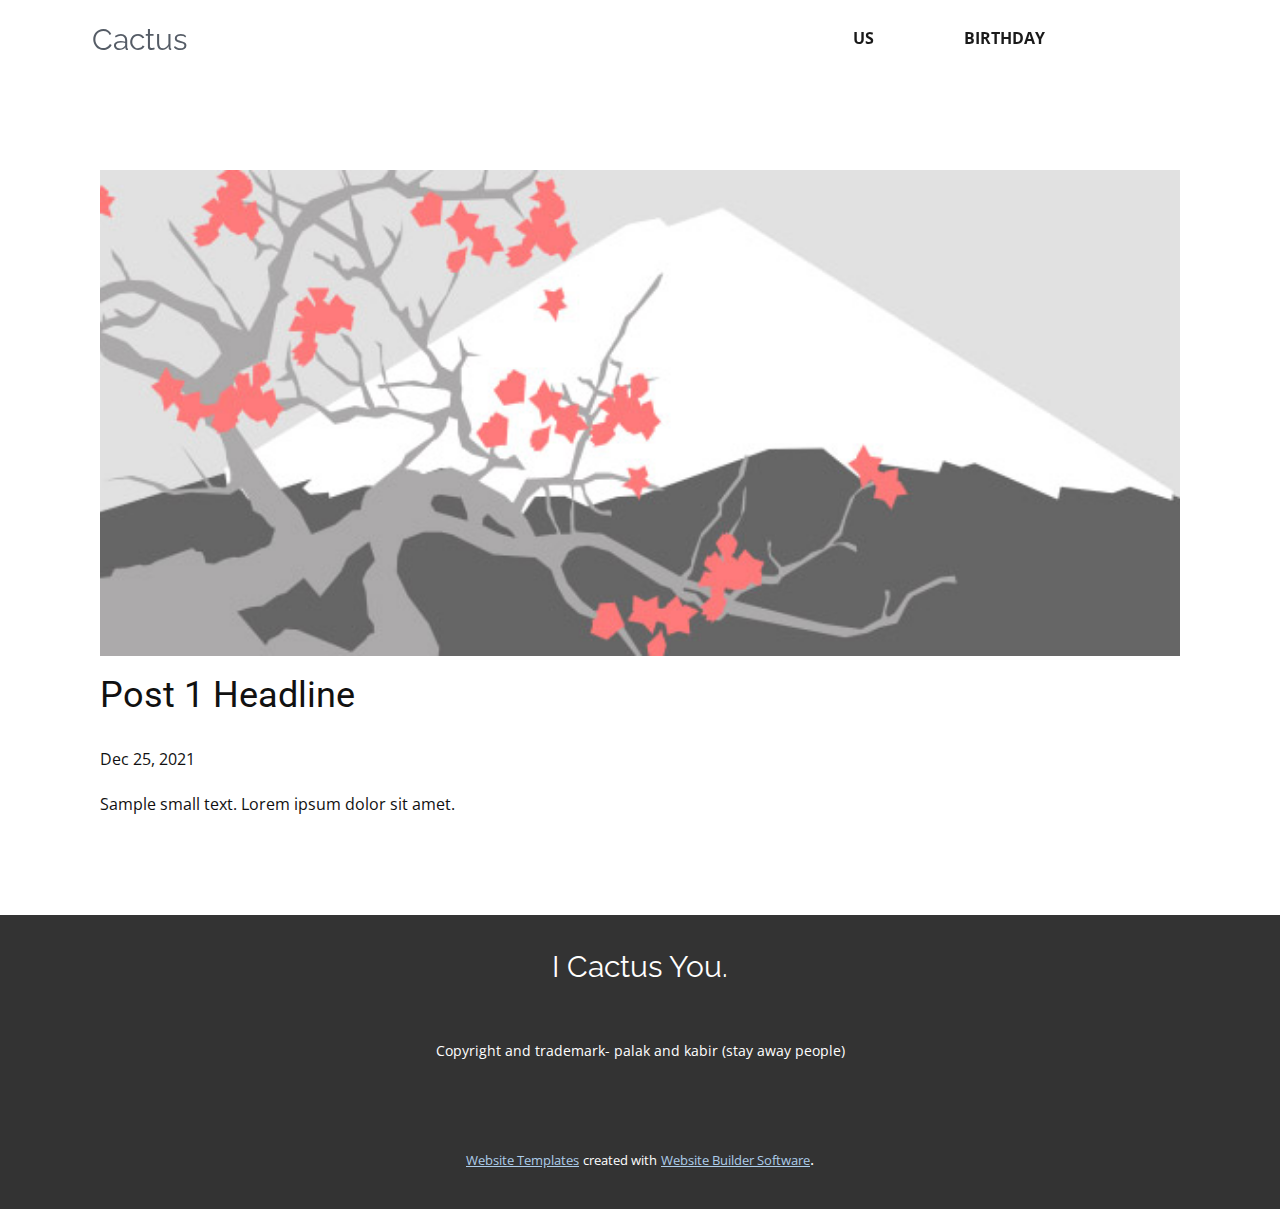
<file: Site1 copy/blog/post.html>
<!doctype html>
<html style="font-size: 16px;"><head>
    <meta name="viewport" content="width=device-width, initial-scale=1.0">
    <meta charset="utf-8">
    <meta name="keywords" content="Post 1 Headline">
    <meta name="description" content="">
    <meta name="page_type" content="np-template-header-footer-from-plugin">
    <title>Post 1 Headline</title>
    <link rel="stylesheet" href="../nicepage.css" media="screen">
<link rel="stylesheet" href="../Post-Template.css" media="screen">
    <script class="u-script" type="text/javascript" src="../jquery.js" defer=""></script>
    <script class="u-script" type="text/javascript" src="../nicepage.js" defer=""></script>
    <meta name="generator" content="Nicepage 4.2.6, nicepage.com">
    <link rel="icon" href="../images/favicon1.png">
    <link id="u-theme-google-font" rel="stylesheet" href="https://fonts.googleapis.com/css?family=Roboto:100,100i,300,300i,400,400i,500,500i,700,700i,900,900i|Open+Sans:300,300i,400,400i,600,600i,700,700i,800,800i">
    <link id="u-page-google-font" rel="stylesheet" href="https://fonts.googleapis.com/css?family=Raleway:100,100i,200,200i,300,300i,400,400i,500,500i,600,600i,700,700i,800,800i,900,900i">
    
    
    <script type="application/ld+json">{
		"@context": "http://schema.org",
		"@type": "Organization",
		"name": "Cactus"
}</script>
    <meta name="theme-color" content="#478ac9">
  </head>
  <body class="u-body"><header class="u-clearfix u-header u-sticky u-sticky-e50a u-header" id="sec-36b0"><div class="u-clearfix u-sheet u-sheet-1">
        <nav class="u-menu u-menu-dropdown u-menu-open-right u-offcanvas u-offcanvas-shift u-menu-1" data-responsive-from="SM">
          <div class="menu-collapse" style="font-size: 1rem; letter-spacing: 0px; font-weight: 700; text-transform: uppercase;">
            <a class="u-button-style u-custom-active-border-color u-custom-active-color u-custom-border u-custom-border-color u-custom-borders u-custom-hover-border-color u-custom-left-right-menu-spacing u-custom-padding-bottom u-custom-text-active-color u-custom-text-color u-custom-text-hover-color u-custom-top-bottom-menu-spacing u-nav-link u-text-active-palette-1-base u-text-hover-palette-2-base u-text-palette-5-base" href="#" style="font-size: calc(1em + 6px);">
              <svg viewBox="0 0 24 24"><use xmlns:xlink="http://www.w3.org/1999/xlink" xlink:href="#menu-hamburger"></use></svg>
              <svg version="1.1" xmlns="http://www.w3.org/2000/svg" xmlns:xlink="http://www.w3.org/1999/xlink"><defs><symbol id="menu-hamburger" viewBox="0 0 16 16" style="width: 16px; height: 16px;"><rect y="1" width="16" height="2"></rect><rect y="7" width="16" height="2"></rect><rect y="13" width="16" height="2"></rect>
</symbol>
</defs></svg>
            </a>
          </div>
          <div class="u-custom-menu u-nav-container">
            <ul class="u-nav u-spacing-30 u-unstyled u-nav-1"><li class="u-nav-item"><a class="u-border-2 u-border-active-grey-90 u-border-hover-grey-50 u-border-no-left u-border-no-right u-border-no-top u-button-style u-nav-link u-text-active-grey-90 u-text-grey-90 u-text-hover-grey-90" href="../Us.html" style="padding: 30px;">Us</a>
</li><li class="u-nav-item"><a class="u-border-2 u-border-active-grey-90 u-border-hover-grey-50 u-border-no-left u-border-no-right u-border-no-top u-button-style u-nav-link u-text-active-grey-90 u-text-grey-90 u-text-hover-grey-90" href="../Birthday.html" style="padding: 30px;">Birthday</a>
</li></ul>
          </div>
          <div class="u-custom-menu u-nav-container-collapse">
            <div class="u-container-style u-inner-container-layout u-opacity u-opacity-85 u-palette-5-dark-2 u-sidenav">
              <div class="u-inner-container-layout u-sidenav-overflow">
                <div class="u-menu-close"></div>
                <ul class="u-align-center u-custom-font u-font-raleway u-nav u-popupmenu-items u-unstyled u-nav-2"><li class="u-nav-item"><a class="u-button-style u-nav-link" href="../Us.html" style="padding: 30px;">Us</a>
</li><li class="u-nav-item"><a class="u-button-style u-nav-link" href="../Birthday.html" style="padding: 30px;">Birthday</a>
</li></ul>
              </div>
            </div>
            <div class="u-black u-menu-overlay u-opacity u-opacity-35"></div>
          </div>
        </nav>
        <h3 class="u-custom-font u-font-raleway u-text u-text-default u-text-palette-5-dark-2 u-text-1">Cactus</h3>
      </div><style class="u-sticky-style" data-style-id="e50a">.u-sticky-fixed.u-sticky-e50a:before, .u-body.u-sticky-fixed .u-sticky-e50a:before {
border-color: #d9d9d9 !important; border-width: 1px !important; borders: top right bottom left !important
}</style></header>
    <section class="u-align-center u-clearfix u-section-1" id="sec-3c4d">
      <div class="u-clearfix u-sheet u-valign-middle-md u-valign-middle-sm u-valign-middle-xs u-sheet-1"><!--post_details--><!--post_details_options_json--><!--{"source":""}--><!--/post_details_options_json--><!--blog_post-->
        <div class="u-container-style u-expanded-width u-post-details u-post-details-1">
          <div class="u-container-layout u-valign-middle u-container-layout-1"><!--blog_post_image-->
            <img alt="" class="u-blog-control u-expanded-width u-image u-image-default u-image-1" src="[data-uri]"><!--/blog_post_image--><!--blog_post_header-->
            <h2 class="u-blog-control u-text u-text-1">Post 1 Headline</h2><!--/blog_post_header--><!--blog_post_metadata-->
            <div class="u-blog-control u-metadata u-metadata-1"><!--blog_post_metadata_date-->
              <span class="u-meta-date u-meta-icon">Dec 25, 2021</span><!--/blog_post_metadata_date--><!--blog_post_metadata_category-->
              <!--/blog_post_metadata_category--><!--blog_post_metadata_comments-->
              <!--/blog_post_metadata_comments-->
            </div><!--/blog_post_metadata--><!--blog_post_content-->
            <div class="u-align-justify u-blog-control u-post-content u-text u-text-2 fr-view">
  Sample small text. Lorem ipsum dolor sit amet.
  </div><!--/blog_post_content-->
          </div>
        </div><!--/blog_post--><!--/post_details-->
      </div>
    </section>
    
    
    <footer class="u-align-center u-clearfix u-footer u-grey-80 u-footer" id="sec-8d24"><div class="u-clearfix u-sheet u-sheet-1">
        <p class="u-custom-font u-font-raleway u-text u-text-1">I Cactus You. </p>
        <p class="u-small-text u-text u-text-variant u-text-2">Copyright and trademark- palak and kabir (stay away people)<br>
        </p>
      </div></footer>
    <section class="u-backlink u-clearfix u-grey-80">
      <a class="u-link" href="https://nicepage.com/website-templates" target="_blank">
        <span>Website Templates</span>
      </a>
      <p class="u-text">
        <span>created with</span>
      </p>
      <a class="u-link" href="" target="_blank">
        <span>Website Builder Software</span>
      </a>. 
    </section>
  
</body></html>
</file>
